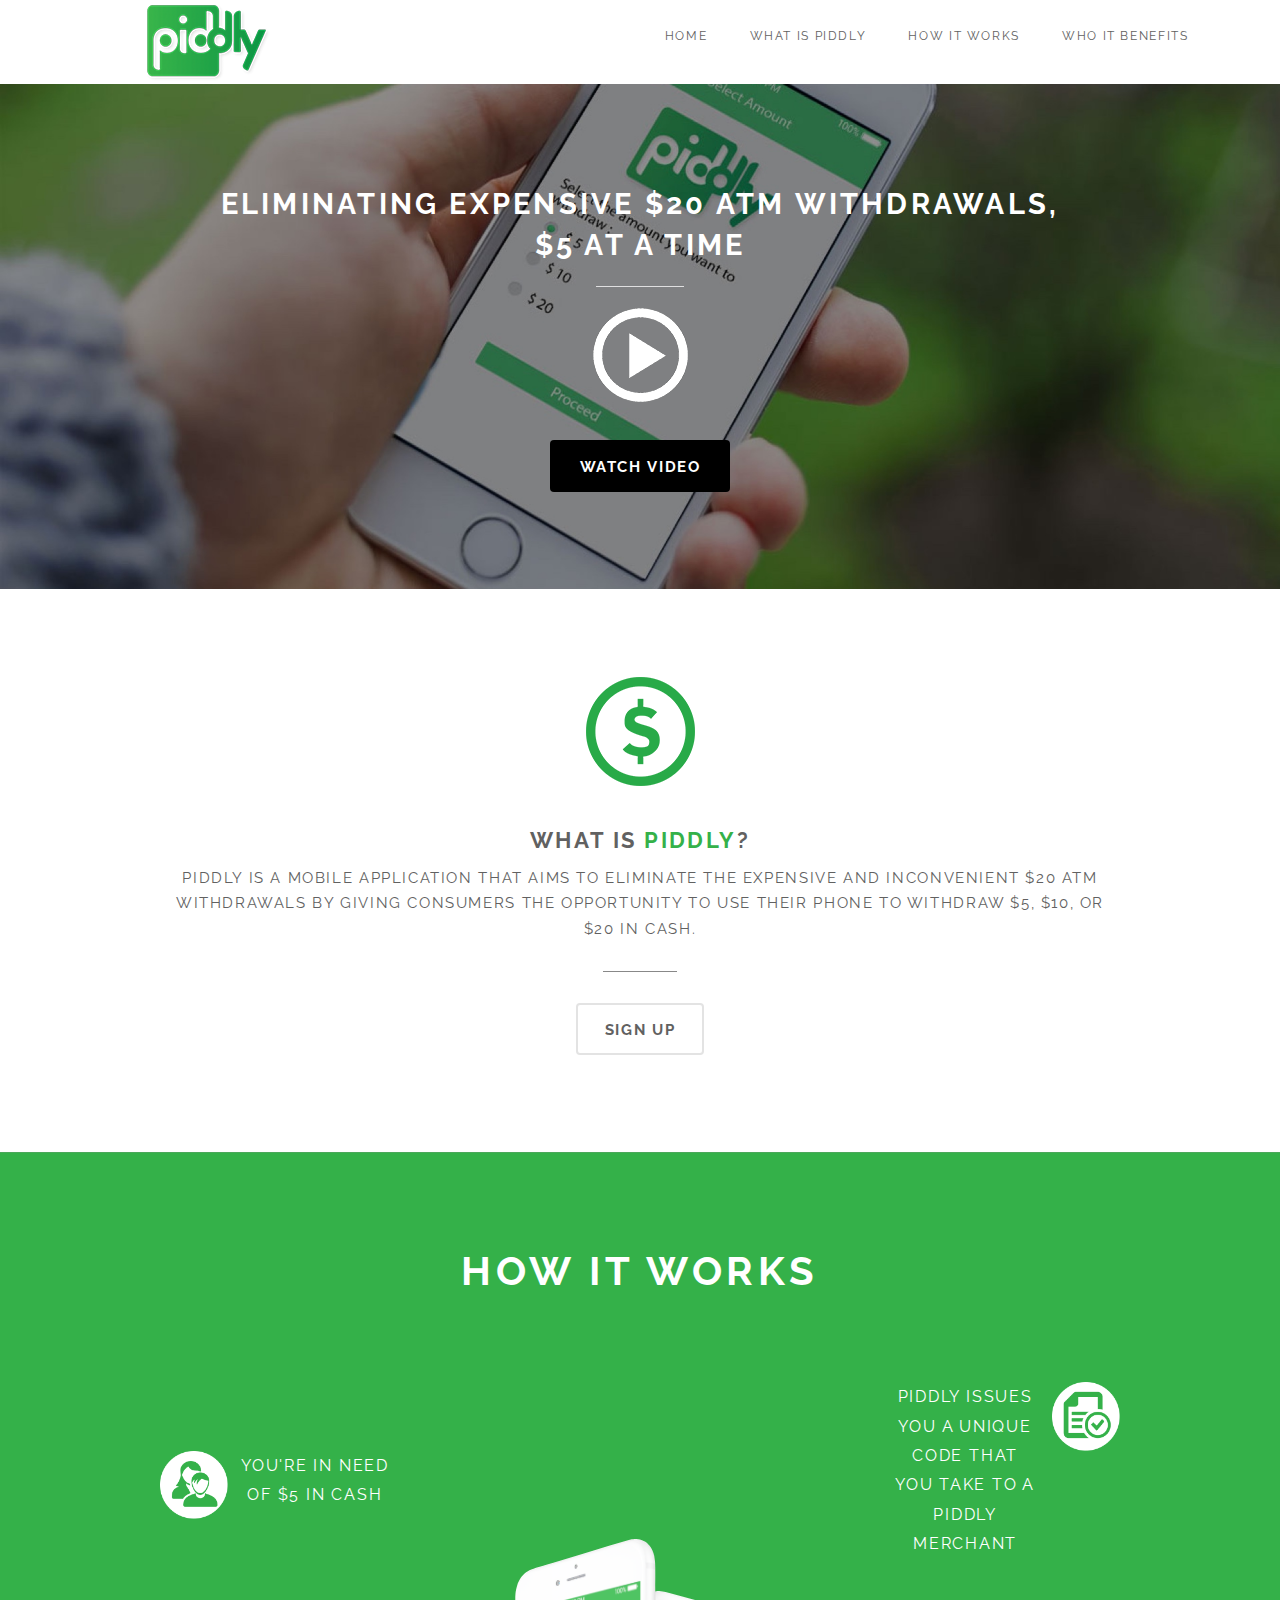
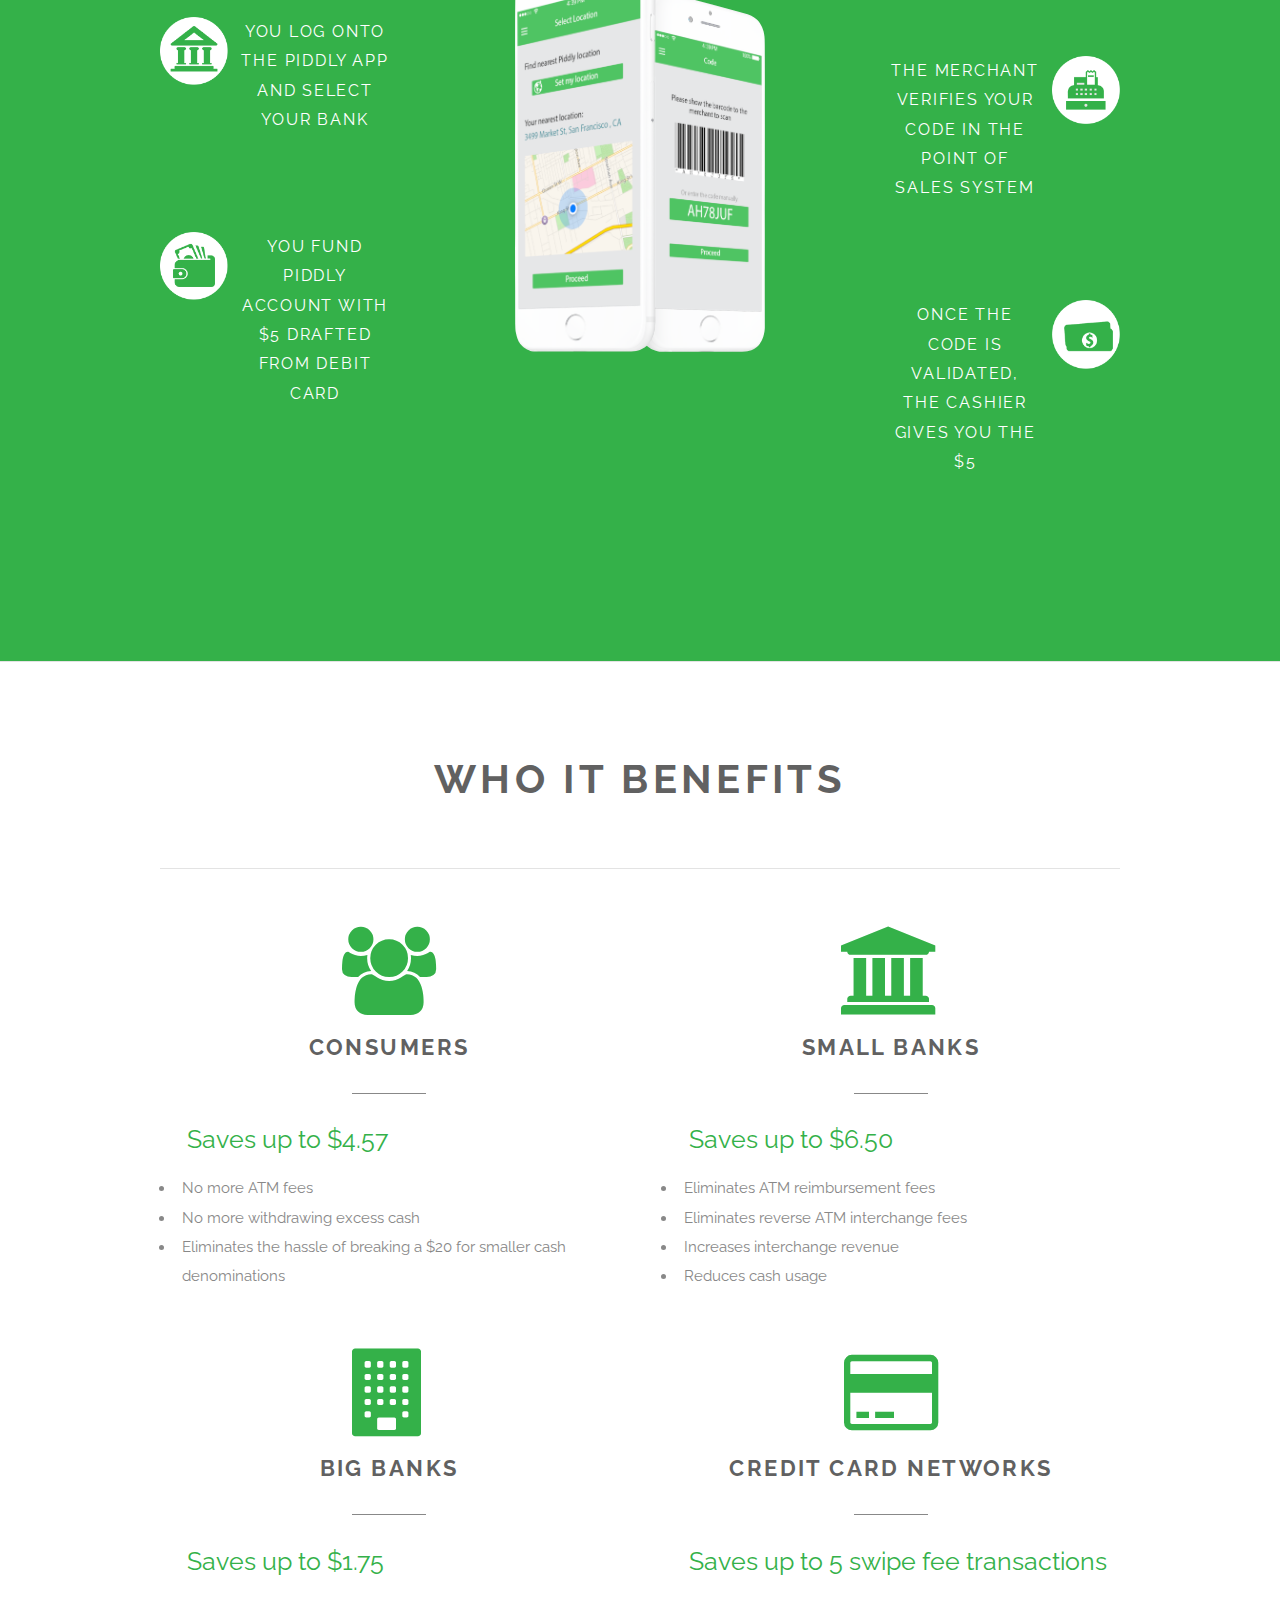
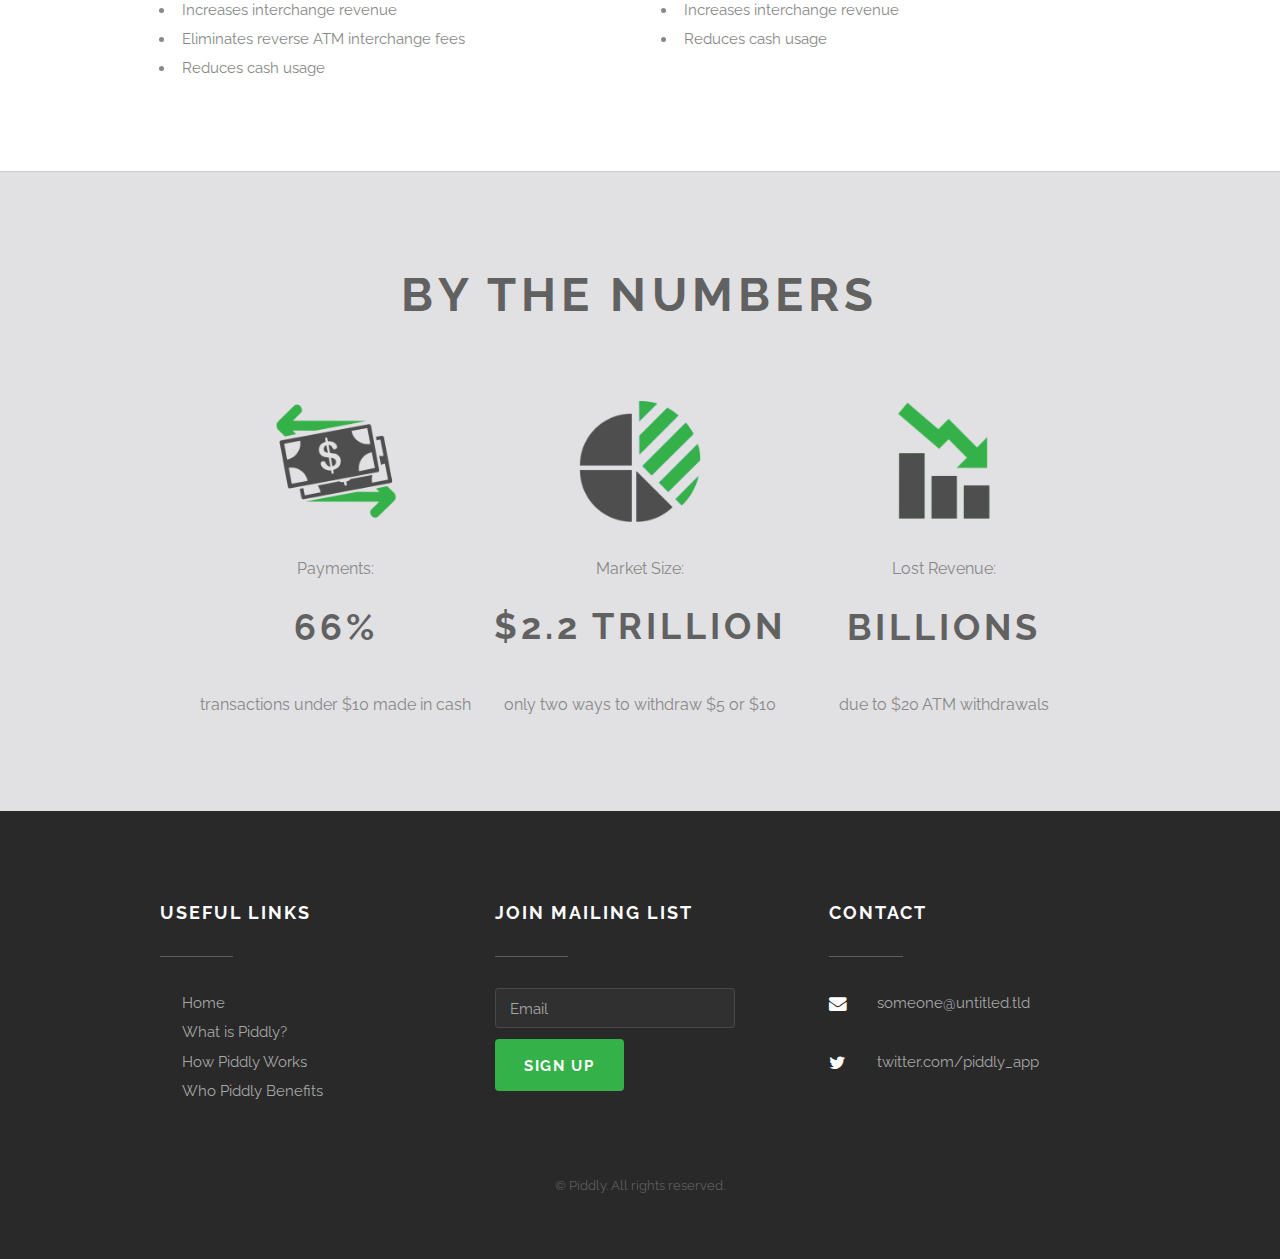
<file: index.html>
<!DOCTYPE html>


<html>
	<head>
		<title>Piddly | Home</title>
		<meta charset="utf-8" />
		<meta name="viewport" content="width=device-width, initial-scale=1" />
		<!--[if lte IE 8]><script src="assets/js/ie/html5shiv.js"></script><![endif]-->
		<link rel="stylesheet" href="assets/css/main.css" />
		<!--[if lte IE 8]><link rel="stylesheet" href="assets/css/ie8.css" /><![endif]-->
	</head>
	<body class="landing">

		<!-- Header -->
			<div id="header" class="alt">
				<!--  <h1 id="logo"><a href="index.html">Gravity</a></h1>
				<p>Lorem ipsum dolor sit amet</p>  -->
				<nav id="nav">
					<div class="image left">
						<img src="images/logo.png" class="navimage" alt="" />
					</div>
					<ul class="newnavbar">
						<li><a href="#">Home</a></li>
						<li>
							<a href="#four">What is Piddly</a>
						</li>
						<li><a href="#twotwo">How it Works</a></li>
						<li><a href="#one">Who it Benefits</a></li>
					</ul>
				</nav>
			</div>

		<!-- Banner -->
			<section id="banner">
				<h2>Eliminating Expensive $20 ATM Withdrawals, <br> $5 at a Time</h2>
				<div class="image dollarpic">
						<img src="images/video_icon.png" class="" alt="" />
					</div>
				<ul class="actions">
					<li><a href="#" style="background-color: #000;" class="button special">Watch Video</a></li>
				</ul>
			</section>

		<!-- dollar sign section -->
			<section id="four" class="wrapper style1 special">
				<div class="container">
					<div class="image dollarpic">
						<img src="images/dollar_icon.png" class="" alt="" />
					</div>
					<header class="major">
						<h2>What is <span style="color: #34B149;">Piddly</span>?</h2>
						<p>Piddly is a mobile application that aims to eliminate the expensive and inconvenient $20 ATM withdrawals by giving consumers the opportunity to use their phone to withdraw $5, $10, or $20 in cash.</p>
					</header>
					<ul class="actions">
						<!--  <li><a href="#" class="button special">Amet magna</a></li>  -->
						<li><a href="#footer" class="button alt">Sign Up</a></li>
					</ul>
				</div>
			</section>

		<!--  iphone section -->


				<section id="twotwo" class="wrapper style1">
					<div class="inner">
						<div class="container">
						<header class="special major narrow">

							<h2 class="howit">How it Works</h2>


						<div class="features">
							<ul class="left">

								<li>
									<div class="box alt">
										<div class="row 50% uniform rowfat">
											<div class="4u"><span class="image fit"><img src="images/asd.png" class="oldicons" alt="" /></span></div>
											<div class="8u$ topbump"><p class="whiteout">You're in need of $5 in cash</p></div>
										</div>
									</div>
								</li>

								<li>
									<div class="box alt">
										<div class="row 50% uniform rowfat">
											<div class="4u"><span class="image fit"><img src="images/bank.png" class="oldicons" alt="" /></span></div>
											<div class="8u$ topbump"><p class="whiteout">You log onto the Piddly app and select your bank</p></div>
										</div>
									</div>
								</li>

								<li>
									<div class="box alt">
										<div class="row 50% uniform rowfat">
											<div class="4u"><span class="image fit"><img src="images/wallet.png" class="oldicons" alt="" /></span></div>
											<div class="8u$ topbump"><p class="whiteout">You fund Piddly account with $5 drafted from debit card</p></div>
										</div>
									</div>
								</li>

							</ul>

							<div class="image dollarpic">
								<img src="images/two_phones.svg" class="iphonepic" alt="" />
							</div>
							<ul class="right">

								<li>
									<div class="box alt">
										<div class="row 50% uniform rowfat">
											<div class="8u topbump"><p class="whiteout">Piddly issues you a unique code that you take to a Piddly merchant</p></div>
											<div class="4u$"><span class="image fit"><img src="images/check.png" class="oldicons ricky" alt="" /></span></div>
										</div>
									</div>
								</li>

								<li>
									<div class="box alt">
										<div class="row 50% uniform rowfat">
											<div class="8u topbump"><p class="whiteout">The merchant verifies your code in the point of sales system</p></div>
											<div class="4u$"><span class="image fit"><img src="images/register.png" class="oldicons ricky" alt="" /></span></div>
										</div>
									</div>
								</li>

								<li>
									<div class="box alt">
										<div class="row 50% uniform rowfat">
											<div class="8u topbump"><p class="whiteout">Once the code is validated, the cashier gives you the $5</p></div>
											<div class="4u$"><span class="image fit"><img src="images/dollars.png" class="oldicons ricky" alt="" /></span></div>
										</div>
									</div>
								</li>

							</ul>
						</div>
					</div>
					</div>
				</section>


		<!-- One -->
			<section id="one" class="wrapper style1">
				<div class="container">
					<header class="thisheader">
						<h2>Who it Benefits</h2>
					</header>
					<section class="feature">
						<div class="row 200%">
							<div class="6u 12u$(medium) important(medium) lilbump" style="text-align: center;">
								<li class="benefits icon alt fa-users" style="color: #34B149;"></li>
								<header class="major" style="padding-top: 3em;">
									<h2>Consumers</h2>
								</header>
								<ul style="text-align: left;">
									<p class="savestext">Saves up to $4.57</p>
									<li>No more ATM fees</li>
									<li>No more withdrawing excess cash</li>
									<li>Eliminates the hassle of breaking a $20 for smaller cash denominations</li>
								</ul>

							</div>
							<div class="6u$ 12u$(medium) lilbump" style="text-align: center;">
								<li class="benefits icon alt fa-university" style="color: #34B149;"></li>
								<header class="major" style="padding-top: 3em;">
									<h2>Small Banks</h2>
								</header>
								<ul style="text-align: left;">
									<p class="savestext">Saves up to $6.50</p>
									<li>Eliminates ATM reimbursement fees</li>
									<li>Eliminates reverse ATM interchange fees</li>
									<li>Increases interchange revenue </li>
									<li>Reduces cash usage </li>
								</ul>
							</div>


							<div class="6u 12u$(medium)" style="text-align: center; margin-top: 4em;">
								<li class="benefits icon alt fa-building" style="color: #34B149;"></li>
								<header class="major" style="padding-top: 3em;">
									<h2>Big Banks</h2>
								</header>
								<ul style="text-align: left;">
									<p class="savestext">Saves up to $1.75</p>
									<li>Increases interchange revenue</li>
									<li>Eliminates reverse ATM interchange fees</li>
									<li>Reduces cash usage</li>
								</ul>

							</div>
							<div class="6u$ 12u$(medium)" style="text-align: center; margin-top: 4em;">
								<li class="benefits icon alt fa-credit-card" style="color: #34B149;"></li>
								<header class="major" style="padding-top: 3em;">
									<h2>Credit Card Networks</h2>
								</header>
								<ul style="text-align: left;">
									<p class="savestext">Saves up to 5 swipe fee transactions</p>
									<li>Increases interchange revenue</li>
									<li>Reduces cash usage</li>
								</ul>
							</div>

						</div>
					</section>

				</div>
			</section>

  <!-- numbers -->

			<section id="one" class="wrapper style1" style="background-color: #E1E0E2;">
				<div class="container">
					<section class="feature">
						<h2 class="bythenumbersheading">By the Numbers</h2>





								<div class="features bythenumberssection">

									<div class="content bigbump">
										<span class="image fit mygreenicons">
											<img src="images/transactions.png" class="bythenumbersicons" alt="" />
										</span>
										<p class="littlesmaller">Payments:</p>
										<h2 class="littlebigger">66%</h2>
										<p>transactions under $10 made in cash</p>

									</div>


									<div class="content bigbump">
										<span class="image fit mygreenicons">
											<img src="images/marketsize.png" class="bythenumbersicons" alt="" />
										</span>
										<p class="littlesmaller">Market Size:</p>
										<h2 class="littlebigger">$2.2 Trillion</h2>
										<p>only two ways to withdraw $5 or $10</p>
									</div>


									<div class="content babybump">
										<span class="image fit mygreenicons">
											<img src="images/lostrevenue.png" class="bythenumbersicons" alt="" />
										</span>
										<p class="littlesmaller">Lost Revenue:</p>
										<h2 class="littlebigger">Billions</h2>
										<p>due to $20 ATM withdrawals</p>
									</div>


								</div>




					</section>

				</div>
			</section>



		<!-- Footer -->
			<div id="footer">
				<div class="container">
					<div class="row 200% uniform">
						<section class="4u 12u$(medium) 12u$(small)">
							<header class="major">
								<h3>Useful Links</h3>
							</header>
							<ul style="list-style: none;">
								<li><a href="#">Home</a></li>
								<li><a href="#four">What is Piddly?</a></li>
								<li><a href="#twotwo">How Piddly Works</a></li>
								<li><a href="#one">Who Piddly Benefits</a></li>
							</ul>

						</section>
						<section class="4u 6u(medium) 12u$(small)">
							<header class="major">
								<h3>Join Mailing List</h3>
							</header>
							<form action="signup.php" method="POST">
                <div class="row uniform 50%">
                  <div class="10u$ 12u$(xsmall)">
                    <input type="email" name="email" id="email" value="" placeholder="Email" />
                  </div>
                  <div class="8u$">
                    <ul class="actions">
                      <li><input type="submit" name="submit" value="Sign Up" class="special" /></li>
                      <!-- <li><input type="reset" value="Reset" /></li>  -->
                    </ul>
                  </div>
                </div>
              </form>
						</section>
						<section class="4u$ 6u$(medium) 12u$(small)">
							<header class="major">
								<h3>Contact</h3>
							</header>
							<ul class="labeled-icons">
								<li>
									<h4 class="icon fa-envelope"><span class="label">Email</span></h4>
									<a href="#">someone@untitled.tld</a>
								</li>

								<li>
									<h4 class="icon fa-twitter"><span class="label">Twitter</span></h4>
									<a href="https://twitter.com/Piddly_App" target="_blank">twitter.com/piddly_app</a>
								</li>

							</ul>
						</section>
					</div>
				</div>
				<div class="copyright">
					&copy; Piddly. All rights reserved.
				</div>
			</div>

		<!-- Scripts -->
			<script src="assets/js/jquery.min.js"></script>
			<script src="assets/js/skel.min.js"></script>
			<script src="assets/js/jquery.dropotron.min.js"></script>
			<script src="assets/js/jquery.onvisible.min.js"></script>
			<script src="assets/js/jquery.poptrox.min.js"></script>
			<script src="assets/js/util.js"></script>
			<!--[if lte IE 8]><script src="assets/js/ie/respond.min.js"></script><![endif]-->
			<script src="assets/js/main.js"></script>

	</body>
</html>
</file>
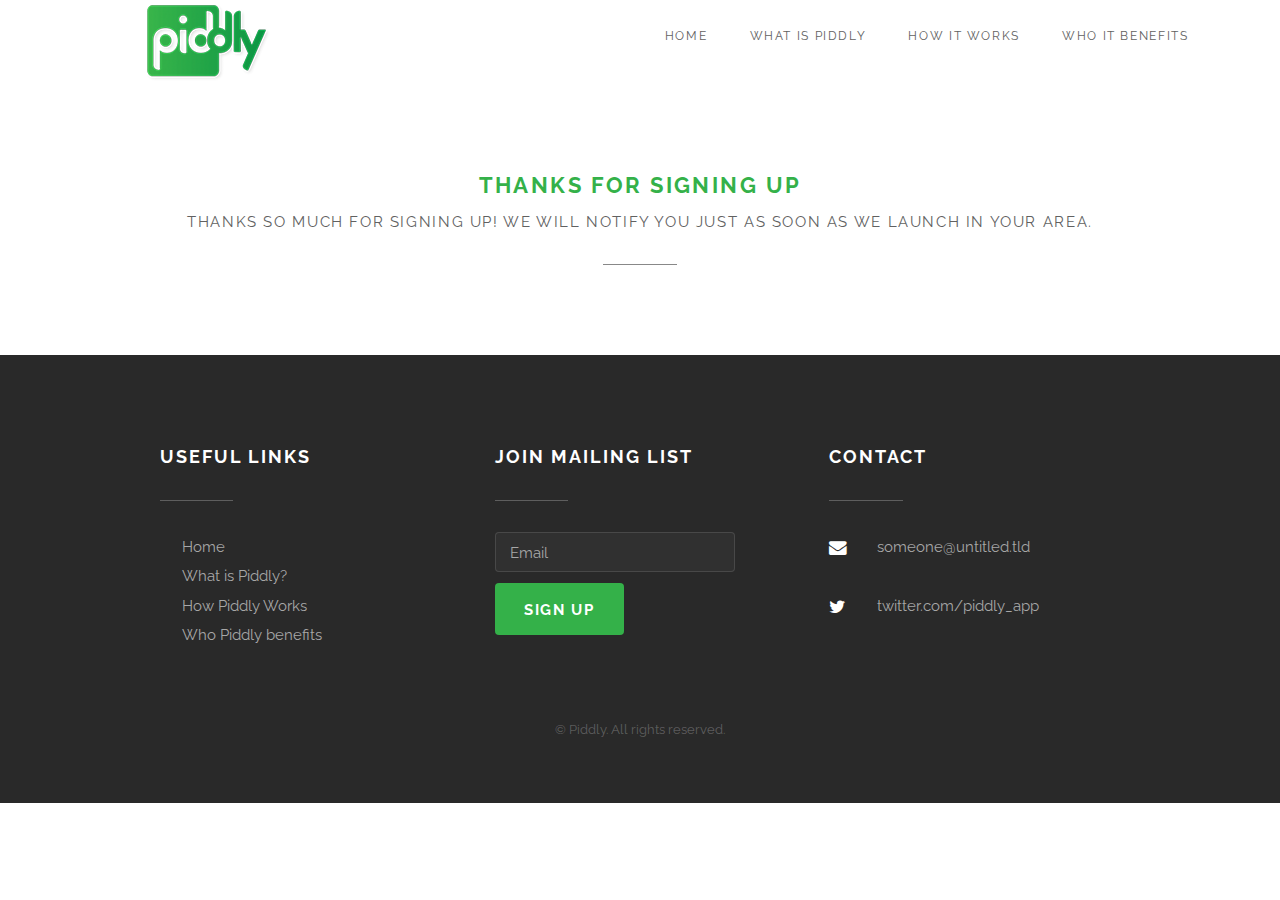
<file: thanks.html>
<!DOCTYPE html>


<html>
  <head>
    <title>Piddly | Home</title>
    <meta charset="utf-8" />
    <meta name="viewport" content="width=device-width, initial-scale=1" />
    <!--[if lte IE 8]><script src="assets/js/ie/html5shiv.js"></script><![endif]-->
    <link rel="stylesheet" href="assets/css/main.css" />
    <!--[if lte IE 8]><link rel="stylesheet" href="assets/css/ie8.css" /><![endif]-->
  </head>
  <body class="landing">

    <!-- Header -->
      <div id="header" class="alt">
        <!--  <h1 id="logo"><a href="index.html">Gravity</a></h1>
        <p>Lorem ipsum dolor sit amet</p>  -->
        <nav id="nav">
          <div class="image left">
            <img src="images/logo.png" class="navimage" alt="" />
          </div>
          <ul class="newnavbar">
            <li><a href="home.html">Home</a></li>
            <li>
              <a href="home.html#four">What is Piddly</a>
            </li>
            <li><a href="home.html#twotwo">How it Works</a></li>
            <li><a href="home.html#one">Who it Benefits</a></li>
          </ul>
        </nav>
      </div>

    <!-- dollar sign section -->
      <section id="four" class="wrapper style1 special">
        <div class="container">

          <header class="major">
            <h2><span style="color: #34B149;">Thanks for Signing Up</span></h2>
            <p>Thanks so much for signing up!  We will notify you just as soon as we launch in your area.</p>
          </header>
        </div>
      </section>



    <!-- Footer -->
      <div id="footer">
        <div class="container">
          <div class="row 200% uniform">
            <section class="4u 12u$(medium) 12u$(small)">
              <header class="major">
                <h3>Useful Links</h3>
              </header>
              <ul style="list-style: none;">
                <li><a href="home.html">Home</a></li>
                <li><a href="home.html#four">What is Piddly?</a></li>
                <li><a href="home.html#twotwo">How Piddly Works</a></li>
                <li><a href="home.html#one">Who Piddly benefits</a></li>
              </ul>

            </section>
            <section class="4u 6u(medium) 12u$(small)">
              <header class="major">
                <h3>Join Mailing List</h3>
              </header>
              <form action="mail.php" method="POST">
                <div class="row uniform 50%">
                  <div class="10u$ 12u$(xsmall)">
                    <input type="email" name="email" id="email" value="" placeholder="Email" />
                  </div>
                  <div class="8u$">
                    <ul class="actions">
                      <li><input type="submit" name="submit" value="Sign Up" class="special" /></li>
                      <!-- <li><input type="reset" value="Reset" /></li>  -->
                    </ul>
                  </div>
                </div>
              </form>
            </section>
            <section class="4u$ 6u$(medium) 12u$(small)">
              <header class="major">
                <h3>Contact</h3>
              </header>
              <ul class="labeled-icons">
                <li>
                  <h4 class="icon fa-envelope"><span class="label">Email</span></h4>
                  <a href="#">someone@untitled.tld</a>
                </li>

                <li>
                  <h4 class="icon fa-twitter"><span class="label">Twitter</span></h4>
                  <a href="https://twitter.com/Piddly_App" target="_blank">twitter.com/piddly_app</a>
                </li>

              </ul>
            </section>
          </div>
        </div>
        <div class="copyright">
          &copy; Piddly. All rights reserved.
        </div>
      </div>

    <!-- Scripts -->
      <script src="assets/js/jquery.min.js"></script>
      <script src="assets/js/skel.min.js"></script>
      <script src="assets/js/jquery.dropotron.min.js"></script>
      <script src="assets/js/jquery.onvisible.min.js"></script>
      <script src="assets/js/jquery.poptrox.min.js"></script>
      <script src="assets/js/util.js"></script>
      <!--[if lte IE 8]><script src="assets/js/ie/respond.min.js"></script><![endif]-->
      <script src="assets/js/main.js"></script>

  </body>
</html>
</file>
<file: assets/css/ie8.css>
/*
	Gravity by Pixelarity
	pixelarity.com | hello@pixelarity.com
	License: pixelarity.com/license
*/

/* Basic */

	hr {
		border-bottom: solid 1px #ddd;
	}

	blockquote {
		border-left: solid 4px #ddd;
	}

	code {
		border: solid 1px #ddd;
		position: relative;
		-ms-behavior: url("assets/js/ie/PIE.htc");
	}

/* Form */

	input[type="text"],
	input[type="password"],
	input[type="email"],
	select,
	textarea {
		border: solid 1px #ddd;
		position: relative;
		-ms-behavior: url("assets/js/ie/PIE.htc");
	}

	input[type="text"],
	input[type="password"],
	input[type="email"] {
		line-height: 2.75em;
	}

	input[type="checkbox"],
	input[type="radio"] {
		font-size: 3em;
	}

		input[type="checkbox"] + label:before,
		input[type="radio"] + label:before {
			display: none;
		}

/* Box */

	.box {
		border: solid 1px #ddd;
		position: relative;
		-ms-behavior: url("assets/js/ie/PIE.htc");
	}

/* Image */

	.image {
		position: relative;
		-ms-behavior: url("assets/js/ie/PIE.htc");
	}

		.image img {
			position: relative;
			-ms-behavior: url("assets/js/ie/PIE.htc");
		}

/* List */

	ul.alt li {
		border-top: solid 1px #ddd;
	}

		ul.alt li:first-child {
			border-top: 0;
		}

/* Table */

	table tbody tr {
		border: solid 1px #ddd;
	}

	table thead {
		border-bottom: solid 2px #ddd;
	}

	table tfoot {
		border-top: solid 2px #ddd;
	}

	table.alt tbody tr td {
		border: solid 1px #ddd;
	}

/* Button */

	input[type="submit"],
	input[type="reset"],
	input[type="button"],
	.button {
		position: relative;
		-ms-behavior: url("assets/js/ie/PIE.htc");
	}

		input[type="submit"].alt,
		input[type="reset"].alt,
		input[type="button"].alt,
		.button.alt {
			border: solid 2px #ddd;
		}

/* Feature */

	.feature {
		border-top: solid 1px #ddd;
	}

/* Wrapper */

	.wrapper.style1 + .wrapper.style1 {
		border-top: 1px solid #ddd;
	}

/* Header */

	#header {
		border-bottom: solid 1px #ddd;
	}

	.dropotron {
		border: solid 1px #ddd;
		box-shadow: none !important;
		margin-top: 0 !important;
		-ms-behavior: url("assets/js/ie/PIE.htc");
	}

		.dropotron.level-0:before {
			display: none;
		}

/* Banner */

	#banner {
		background-image: url("../../images/banner.jpg");
		background-size: cover;
		position: relative;
		-ms-behavior: url("assets/js/ie/backgroundsize.min.htc");
	}

		#banner:before {
			content: '';
			display: block;
			position: absolute;
			left: 0;
			top: 0;
			width: 100%;
			height: 100%;
			background: url("images/overlay.png");
		}

		#banner > * {
			position: relative;
			z-index: 1;
		}

/* Footer */

	#footer .button.alt {
		border-color: #777;
	}

	#footer .copyright li {
		border-left: solid 1px #ddd;
	}
</file>
<file: assets/css/main.css>
@import url("font-awesome.min.css");
@import url("https://fonts.googleapis.com/css?family=Raleway:400,700");



/* Reset */

	html, body, div, span, applet, object, iframe, h1, h2, h3, h4, h5, h6, p, blockquote, pre, a, abbr, acronym, address, big, cite, code, del, dfn, em, img, ins, kbd, q, s, samp, small, strike, strong, sub, sup, tt, var, b, u, i, center, dl, dt, dd, ol, ul, li, fieldset, form, label, legend, table, caption, tbody, tfoot, thead, tr, th, td, article, aside, canvas, details, embed, figure, figcaption, footer, header, hgroup, menu, nav, output, ruby, section, summary, time, mark, audio, video {
		margin: 0;
		padding: 0;
		border: 0;
		font-size: 100%;
		font: inherit;
		vertical-align: baseline;
	}

	article, aside, details, figcaption, figure, footer, header, hgroup, menu, nav, section {
		display: block;
	}

	body {
		line-height: 1;
	}

	ol, ul {
		list-style: none;
	}

	blockquote, q {
		quotes: none;
	}

	blockquote:before, blockquote:after, q:before, q:after {
		content: '';
		content: none;
	}

	table {
		border-collapse: collapse;
		border-spacing: 0;
	}

	body {
		-webkit-text-size-adjust: none;
	}

/* Box Model */

	*, *:before, *:after {
		-moz-box-sizing: border-box;
		-webkit-box-sizing: border-box;
		box-sizing: border-box;
	}

/* Containers */

	.container {
		margin-left: auto;
		margin-right: auto;
	}

	.container.\31 25\25 {
		width: 100%;
		max-width: 1750px;
		min-width: 1400px;
	}

	.container.\37 5\25 {
		width: 1050px;
	}

	.container.\35 0\25 {
		width: 700px;
	}

	.container.\32 5\25 {
		width: 350px;
	}

	.container {
		width: 1400px;
	}

	@media screen and (max-width: 1680px) {

		.container.\31 25\25 {
			width: 100%;
			max-width: 1500px;
			min-width: 1200px;
		}

		.container.\37 5\25 {
			width: 900px;
		}

		.container.\35 0\25 {
			width: 600px;
		}

		.container.\32 5\25 {
			width: 300px;
		}

		.container {
			width: 1200px;
		}

	}

	@media screen and (max-width: 1280px) {

		.container.\31 25\25 {
			width: 100%;
			max-width: 1200px;
			min-width: 960px;
		}

		.container.\37 5\25 {
			width: 720px;
		}

		.container.\35 0\25 {
			width: 480px;
		}

		.container.\32 5\25 {
			width: 240px;
		}

		.container {
			width: 960px;
		}

	}

	@media screen and (max-width: 980px) {

		.container.\31 25\25 {
			width: 100%;
			max-width: 112.5%;
			min-width: 90%;
		}

		.container.\37 5\25 {
			width: 67.5%;
		}

		.container.\35 0\25 {
			width: 45%;
		}

		.container.\32 5\25 {
			width: 22.5%;
		}

		.container {
			width: 90% !important;
		}

	}

	@media screen and (max-width: 736px) {

		.container.\31 25\25 {
			width: 100%;
			max-width: 112.5%;
			min-width: 90%;
		}

		.container.\37 5\25 {
			width: 67.5%;
		}

		.container.\35 0\25 {
			width: 45%;
		}

		.container.\32 5\25 {
			width: 22.5%;
		}

		.container {
			width: 90%;
		}

	}

	@media screen and (max-width: 480px) {

		.container.\31 25\25 {
			width: 100%;
			max-width: 112.5%;
			min-width: 90%;
		}

		.container.\37 5\25 {
			width: 67.5%;
		}

		.container.\35 0\25 {
			width: 45%;
		}

		.container.\32 5\25 {
			width: 22.5%;
		}

		.container {
			width: 90%;
		}

	}

/* Grid */

	.row {
		border-bottom: solid 1px transparent;
		-moz-box-sizing: border-box;
		-webkit-box-sizing: border-box;
		box-sizing: border-box;
	}

	.row > * {
		float: left;
		-moz-box-sizing: border-box;
		-webkit-box-sizing: border-box;
		box-sizing: border-box;
	}

	.row:after, .row:before {
		content: '';
		display: block;
		clear: both;
		height: 0;
	}

	.row.uniform > * > :first-child {
		margin-top: 0;
	}

	.row.uniform > * > :last-child {
		margin-bottom: 0;
	}

	.row.\30 \25 > * {
		padding: 0 0 0 0em;
	}

	.row.\30 \25 {
		margin: 0 0 -1px 0em;
	}

	.row.uniform.\30 \25 > * {
		padding: 0em 0 0 0em;
	}

	.row.uniform.\30 \25 {
		margin: 0em 0 -1px 0em;
	}

	.row > * {
		padding: 0 0 0 2em;
	}

	.row {
		margin: 0 0 -1px -2em;
	}

	.row.uniform > * {
		padding: 2em 0 0 2em;
	}

	.row.uniform {
		margin: -2em 0 -1px -2em;
	}

	.row.\32 00\25 > * {
		padding: 0 0 0 4em;
	}

	.row.\32 00\25 {
		margin: 0 0 -1px -4em;
	}

	.row.uniform.\32 00\25 > * {
		padding: 4em 0 0 4em;
	}

	.row.uniform.\32 00\25 {
		margin: -4em 0 -1px -4em;
	}

	.row.\31 50\25 > * {
		padding: 0 0 0 3em;
	}

	.row.\31 50\25 {
		margin: 0 0 -1px -3em;
	}

	.row.uniform.\31 50\25 > * {
		padding: 3em 0 0 3em;
	}

	.row.uniform.\31 50\25 {
		margin: -3em 0 -1px -3em;
	}

	.row.\35 0\25 > * {
		padding: 0 0 0 1em;
	}

	.row.\35 0\25 {
		margin: 0 0 -1px -1em;
	}

	.row.uniform.\35 0\25 > * {
		padding: 1em 0 0 1em;
	}

	.row.uniform.\35 0\25 {
		margin: -1em 0 -1px -1em;
	}

	.row.\32 5\25 > * {
		padding: 0 0 0 0.5em;
	}

	.row.\32 5\25 {
		margin: 0 0 -1px -0.5em;
	}

	.row.uniform.\32 5\25 > * {
		padding: 0.5em 0 0 0.5em;
	}

	.row.uniform.\32 5\25 {
		margin: -0.5em 0 -1px -0.5em;
	}

	.\31 2u, .\31 2u\24 {
		width: 100%;
		clear: none;
		margin-left: 0;
	}

	.\31 1u, .\31 1u\24 {
		width: 91.6666666667%;
		clear: none;
		margin-left: 0;
	}

	.\31 0u, .\31 0u\24 {
		width: 83.3333333333%;
		clear: none;
		margin-left: 0;
	}

	.\39 u, .\39 u\24 {
		width: 75%;
		clear: none;
		margin-left: 0;
	}

	.\38 u, .\38 u\24 {
		width: 66.6666666667%;
		clear: none;
		margin-left: 0;
	}

	.\37 u, .\37 u\24 {
		width: 58.3333333333%;
		clear: none;
		margin-left: 0;
	}

	.\36 u, .\36 u\24 {
		width: 50%;
		clear: none;
		margin-left: 0;
	}

	.\35 u, .\35 u\24 {
		width: 41.6666666667%;
		clear: none;
		margin-left: 0;
	}

	.\34 u, .\34 u\24 {
		width: 33.3333333333%;
		clear: none;
		margin-left: 0;
	}

	.\33 u, .\33 u\24 {
		width: 25%;
		clear: none;
		margin-left: 0;
	}

	.\32 u, .\32 u\24 {
		width: 16.6666666667%;
		clear: none;
		margin-left: 0;
	}

	.\31 u, .\31 u\24 {
		width: 8.3333333333%;
		clear: none;
		margin-left: 0;
	}

	.\31 2u\24 + *,
	.\31 1u\24 + *,
	.\31 0u\24 + *,
	.\39 u\24 + *,
	.\38 u\24 + *,
	.\37 u\24 + *,
	.\36 u\24 + *,
	.\35 u\24 + *,
	.\34 u\24 + *,
	.\33 u\24 + *,
	.\32 u\24 + *,
	.\31 u\24 + * {
		clear: left;
	}

	.\-11u {
		margin-left: 91.66667%;
	}

	.\-10u {
		margin-left: 83.33333%;
	}

	.\-9u {
		margin-left: 75%;
	}

	.\-8u {
		margin-left: 66.66667%;
	}

	.\-7u {
		margin-left: 58.33333%;
	}

	.\-6u {
		margin-left: 50%;
	}

	.\-5u {
		margin-left: 41.66667%;
	}

	.\-4u {
		margin-left: 33.33333%;
	}

	.\-3u {
		margin-left: 25%;
	}

	.\-2u {
		margin-left: 16.66667%;
	}

	.\-1u {
		margin-left: 8.33333%;
	}

	@media screen and (max-width: 1680px) {

		.row > * {
			padding: 0 0 0 2em;
		}

		.row {
			margin: 0 0 -1px -2em;
		}

		.row.uniform > * {
			padding: 2em 0 0 2em;
		}

		.row.uniform {
			margin: -2em 0 -1px -2em;
		}

		.row.\32 00\25 > * {
			padding: 0 0 0 4em;
		}

		.row.\32 00\25 {
			margin: 0 0 -1px -4em;
		}

		.row.uniform.\32 00\25 > * {
			padding: 4em 0 0 4em;
		}

		.row.uniform.\32 00\25 {
			margin: -4em 0 -1px -4em;
		}

		.row.\31 50\25 > * {
			padding: 0 0 0 3em;
		}

		.row.\31 50\25 {
			margin: 0 0 -1px -3em;
		}

		.row.uniform.\31 50\25 > * {
			padding: 3em 0 0 3em;
		}

		.row.uniform.\31 50\25 {
			margin: -3em 0 -1px -3em;
		}

		.row.\35 0\25 > * {
			padding: 0 0 0 1em;
		}

		.row.\35 0\25 {
			margin: 0 0 -1px -1em;
		}

		.row.uniform.\35 0\25 > * {
			padding: 1em 0 0 1em;
		}

		.row.uniform.\35 0\25 {
			margin: -1em 0 -1px -1em;
		}

		.row.\32 5\25 > * {
			padding: 0 0 0 0.5em;
		}

		.row.\32 5\25 {
			margin: 0 0 -1px -0.5em;
		}

		.row.uniform.\32 5\25 > * {
			padding: 0.5em 0 0 0.5em;
		}

		.row.uniform.\32 5\25 {
			margin: -0.5em 0 -1px -0.5em;
		}

		.\31 2u\28xlarge\29, .\31 2u\24\28xlarge\29 {
			width: 100%;
			clear: none;
			margin-left: 0;
		}

		.\31 1u\28xlarge\29, .\31 1u\24\28xlarge\29 {
			width: 91.6666666667%;
			clear: none;
			margin-left: 0;
		}

		.\31 0u\28xlarge\29, .\31 0u\24\28xlarge\29 {
			width: 83.3333333333%;
			clear: none;
			margin-left: 0;
		}

		.\39 u\28xlarge\29, .\39 u\24\28xlarge\29 {
			width: 75%;
			clear: none;
			margin-left: 0;
		}

		.\38 u\28xlarge\29, .\38 u\24\28xlarge\29 {
			width: 66.6666666667%;
			clear: none;
			margin-left: 0;
		}

		.\37 u\28xlarge\29, .\37 u\24\28xlarge\29 {
			width: 58.3333333333%;
			clear: none;
			margin-left: 0;
		}

		.\36 u\28xlarge\29, .\36 u\24\28xlarge\29 {
			width: 50%;
			clear: none;
			margin-left: 0;
		}

		.\35 u\28xlarge\29, .\35 u\24\28xlarge\29 {
			width: 41.6666666667%;
			clear: none;
			margin-left: 0;
		}

		.\34 u\28xlarge\29, .\34 u\24\28xlarge\29 {
			width: 33.3333333333%;
			clear: none;
			margin-left: 0;
		}

		.\33 u\28xlarge\29, .\33 u\24\28xlarge\29 {
			width: 25%;
			clear: none;
			margin-left: 0;
		}

		.\32 u\28xlarge\29, .\32 u\24\28xlarge\29 {
			width: 16.6666666667%;
			clear: none;
			margin-left: 0;
		}

		.\31 u\28xlarge\29, .\31 u\24\28xlarge\29 {
			width: 8.3333333333%;
			clear: none;
			margin-left: 0;
		}

		.\31 2u\24\28xlarge\29 + *,
		.\31 1u\24\28xlarge\29 + *,
		.\31 0u\24\28xlarge\29 + *,
		.\39 u\24\28xlarge\29 + *,
		.\38 u\24\28xlarge\29 + *,
		.\37 u\24\28xlarge\29 + *,
		.\36 u\24\28xlarge\29 + *,
		.\35 u\24\28xlarge\29 + *,
		.\34 u\24\28xlarge\29 + *,
		.\33 u\24\28xlarge\29 + *,
		.\32 u\24\28xlarge\29 + *,
		.\31 u\24\28xlarge\29 + * {
			clear: left;
		}

		.\-11u\28xlarge\29 {
			margin-left: 91.66667%;
		}

		.\-10u\28xlarge\29 {
			margin-left: 83.33333%;
		}

		.\-9u\28xlarge\29 {
			margin-left: 75%;
		}

		.\-8u\28xlarge\29 {
			margin-left: 66.66667%;
		}

		.\-7u\28xlarge\29 {
			margin-left: 58.33333%;
		}

		.\-6u\28xlarge\29 {
			margin-left: 50%;
		}

		.\-5u\28xlarge\29 {
			margin-left: 41.66667%;
		}

		.\-4u\28xlarge\29 {
			margin-left: 33.33333%;
		}

		.\-3u\28xlarge\29 {
			margin-left: 25%;
		}

		.\-2u\28xlarge\29 {
			margin-left: 16.66667%;
		}

		.\-1u\28xlarge\29 {
			margin-left: 8.33333%;
		}

	}

	@media screen and (max-width: 1280px) {

		.row > * {
			padding: 0 0 0 1.5em;
		}

		.row {
			margin: 0 0 -1px -1.5em;
		}

		.row.uniform > * {
			padding: 1.5em 0 0 1.5em;
		}

		.row.uniform {
			margin: -1.5em 0 -1px -1.5em;
		}

		.row.\32 00\25 > * {
			padding: 0 0 0 3em;
		}

		.row.\32 00\25 {
			margin: 0 0 -1px -3em;
		}

		.row.uniform.\32 00\25 > * {
			padding: 3em 0 0 3em;
		}

		.row.uniform.\32 00\25 {
			margin: -3em 0 -1px -3em;
		}

		.row.\31 50\25 > * {
			padding: 0 0 0 2.25em;
		}

		.row.\31 50\25 {
			margin: 0 0 -1px -2.25em;
		}

		.row.uniform.\31 50\25 > * {
			padding: 2.25em 0 0 2.25em;
		}

		.row.uniform.\31 50\25 {
			margin: -2.25em 0 -1px -2.25em;
		}

		.row.\35 0\25 > * {
			padding: 0 0 0 0.75em;
		}

		.row.\35 0\25 {
			margin: 0 0 -1px -0.75em;
		}

		.row.uniform.\35 0\25 > * {
			padding: 0.75em 0 0 0.75em;
		}

		.row.uniform.\35 0\25 {
			margin: -0.75em 0 -1px -0.75em;
		}

		.row.\32 5\25 > * {
			padding: 0 0 0 0.375em;
		}

		.row.\32 5\25 {
			margin: 0 0 -1px -0.375em;
		}

		.row.uniform.\32 5\25 > * {
			padding: 0.375em 0 0 0.375em;
		}

		.row.uniform.\32 5\25 {
			margin: -0.375em 0 -1px -0.375em;
		}

		.\31 2u\28large\29, .\31 2u\24\28large\29 {
			width: 100%;
			clear: none;
			margin-left: 0;
		}

		.\31 1u\28large\29, .\31 1u\24\28large\29 {
			width: 91.6666666667%;
			clear: none;
			margin-left: 0;
		}

		.\31 0u\28large\29, .\31 0u\24\28large\29 {
			width: 83.3333333333%;
			clear: none;
			margin-left: 0;
		}

		.\39 u\28large\29, .\39 u\24\28large\29 {
			width: 75%;
			clear: none;
			margin-left: 0;
		}

		.\38 u\28large\29, .\38 u\24\28large\29 {
			width: 66.6666666667%;
			clear: none;
			margin-left: 0;
		}

		.\37 u\28large\29, .\37 u\24\28large\29 {
			width: 58.3333333333%;
			clear: none;
			margin-left: 0;
		}

		.\36 u\28large\29, .\36 u\24\28large\29 {
			width: 50%;
			clear: none;
			margin-left: 0;
		}

		.\35 u\28large\29, .\35 u\24\28large\29 {
			width: 41.6666666667%;
			clear: none;
			margin-left: 0;
		}

		.\34 u\28large\29, .\34 u\24\28large\29 {
			width: 33.3333333333%;
			clear: none;
			margin-left: 0;
		}

		.\33 u\28large\29, .\33 u\24\28large\29 {
			width: 25%;
			clear: none;
			margin-left: 0;
		}

		.\32 u\28large\29, .\32 u\24\28large\29 {
			width: 16.6666666667%;
			clear: none;
			margin-left: 0;
		}

		.\31 u\28large\29, .\31 u\24\28large\29 {
			width: 8.3333333333%;
			clear: none;
			margin-left: 0;
		}

		.\31 2u\24\28large\29 + *,
		.\31 1u\24\28large\29 + *,
		.\31 0u\24\28large\29 + *,
		.\39 u\24\28large\29 + *,
		.\38 u\24\28large\29 + *,
		.\37 u\24\28large\29 + *,
		.\36 u\24\28large\29 + *,
		.\35 u\24\28large\29 + *,
		.\34 u\24\28large\29 + *,
		.\33 u\24\28large\29 + *,
		.\32 u\24\28large\29 + *,
		.\31 u\24\28large\29 + * {
			clear: left;
		}

		.\-11u\28large\29 {
			margin-left: 91.66667%;
		}

		.\-10u\28large\29 {
			margin-left: 83.33333%;
		}

		.\-9u\28large\29 {
			margin-left: 75%;
		}

		.\-8u\28large\29 {
			margin-left: 66.66667%;
		}

		.\-7u\28large\29 {
			margin-left: 58.33333%;
		}

		.\-6u\28large\29 {
			margin-left: 50%;
		}

		.\-5u\28large\29 {
			margin-left: 41.66667%;
		}

		.\-4u\28large\29 {
			margin-left: 33.33333%;
		}

		.\-3u\28large\29 {
			margin-left: 25%;
		}

		.\-2u\28large\29 {
			margin-left: 16.66667%;
		}

		.\-1u\28large\29 {
			margin-left: 8.33333%;
		}

	}

	@media screen and (max-width: 980px) {

		.row > * {
			padding: 0 0 0 1.5em;
		}

		.row {
			margin: 0 0 -1px -1.5em;
		}

		.row.uniform > * {
			padding: 1.5em 0 0 1.5em;
		}

		.row.uniform {
			margin: -1.5em 0 -1px -1.5em;
		}

		.row.\32 00\25 > * {
			padding: 0 0 0 3em;
		}

		.row.\32 00\25 {
			margin: 0 0 -1px -3em;
		}

		.row.uniform.\32 00\25 > * {
			padding: 3em 0 0 3em;
		}

		.row.uniform.\32 00\25 {
			margin: -3em 0 -1px -3em;
		}

		.row.\31 50\25 > * {
			padding: 0 0 0 2.25em;
		}

		.row.\31 50\25 {
			margin: 0 0 -1px -2.25em;
		}

		.row.uniform.\31 50\25 > * {
			padding: 2.25em 0 0 2.25em;
		}

		.row.uniform.\31 50\25 {
			margin: -2.25em 0 -1px -2.25em;
		}

		.row.\35 0\25 > * {
			padding: 0 0 0 0.75em;
		}

		.row.\35 0\25 {
			margin: 0 0 -1px -0.75em;
		}

		.row.uniform.\35 0\25 > * {
			padding: 0.75em 0 0 0.75em;
		}

		.row.uniform.\35 0\25 {
			margin: -0.75em 0 -1px -0.75em;
		}

		.row.\32 5\25 > * {
			padding: 0 0 0 0.375em;
		}

		.row.\32 5\25 {
			margin: 0 0 -1px -0.375em;
		}

		.row.uniform.\32 5\25 > * {
			padding: 0.375em 0 0 0.375em;
		}

		.row.uniform.\32 5\25 {
			margin: -0.375em 0 -1px -0.375em;
		}

		.\31 2u\28medium\29, .\31 2u\24\28medium\29 {
			width: 100%;
			clear: none;
			margin-left: 0;
		}

		.\31 1u\28medium\29, .\31 1u\24\28medium\29 {
			width: 91.6666666667%;
			clear: none;
			margin-left: 0;
		}

		.\31 0u\28medium\29, .\31 0u\24\28medium\29 {
			width: 83.3333333333%;
			clear: none;
			margin-left: 0;
		}

		.\39 u\28medium\29, .\39 u\24\28medium\29 {
			width: 75%;
			clear: none;
			margin-left: 0;
		}

		.\38 u\28medium\29, .\38 u\24\28medium\29 {
			width: 66.6666666667%;
			clear: none;
			margin-left: 0;
		}

		.\37 u\28medium\29, .\37 u\24\28medium\29 {
			width: 58.3333333333%;
			clear: none;
			margin-left: 0;
		}

		.\36 u\28medium\29, .\36 u\24\28medium\29 {
			width: 50%;
			clear: none;
			margin-left: 0;
		}

		.\35 u\28medium\29, .\35 u\24\28medium\29 {
			width: 41.6666666667%;
			clear: none;
			margin-left: 0;
		}

		.\34 u\28medium\29, .\34 u\24\28medium\29 {
			width: 33.3333333333%;
			clear: none;
			margin-left: 0;
		}

		.\33 u\28medium\29, .\33 u\24\28medium\29 {
			width: 25%;
			clear: none;
			margin-left: 0;
		}

		.\32 u\28medium\29, .\32 u\24\28medium\29 {
			width: 16.6666666667%;
			clear: none;
			margin-left: 0;
		}

		.\31 u\28medium\29, .\31 u\24\28medium\29 {
			width: 8.3333333333%;
			clear: none;
			margin-left: 0;
		}

		.\31 2u\24\28medium\29 + *,
		.\31 1u\24\28medium\29 + *,
		.\31 0u\24\28medium\29 + *,
		.\39 u\24\28medium\29 + *,
		.\38 u\24\28medium\29 + *,
		.\37 u\24\28medium\29 + *,
		.\36 u\24\28medium\29 + *,
		.\35 u\24\28medium\29 + *,
		.\34 u\24\28medium\29 + *,
		.\33 u\24\28medium\29 + *,
		.\32 u\24\28medium\29 + *,
		.\31 u\24\28medium\29 + * {
			clear: left;
		}

		.\-11u\28medium\29 {
			margin-left: 91.66667%;
		}

		.\-10u\28medium\29 {
			margin-left: 83.33333%;
		}

		.\-9u\28medium\29 {
			margin-left: 75%;
		}

		.\-8u\28medium\29 {
			margin-left: 66.66667%;
		}

		.\-7u\28medium\29 {
			margin-left: 58.33333%;
		}

		.\-6u\28medium\29 {
			margin-left: 50%;
		}

		.\-5u\28medium\29 {
			margin-left: 41.66667%;
		}

		.\-4u\28medium\29 {
			margin-left: 33.33333%;
		}

		.\-3u\28medium\29 {
			margin-left: 25%;
		}

		.\-2u\28medium\29 {
			margin-left: 16.66667%;
		}

		.\-1u\28medium\29 {
			margin-left: 8.33333%;
		}

	}

	@media screen and (max-width: 736px) {

		.row > * {
			padding: 0 0 0 1.25em;
		}

		.row {
			margin: 0 0 -1px -1.25em;
		}

		.row.uniform > * {
			padding: 1.25em 0 0 1.25em;
		}

		.row.uniform {
			margin: -1.25em 0 -1px -1.25em;
		}

		.row.\32 00\25 > * {
			padding: 0 0 0 2.5em;
		}

		.row.\32 00\25 {
			margin: 0 0 -1px -2.5em;
		}

		.row.uniform.\32 00\25 > * {
			padding: 2.5em 0 0 2.5em;
		}

		.row.uniform.\32 00\25 {
			margin: -2.5em 0 -1px -2.5em;
		}

		.row.\31 50\25 > * {
			padding: 0 0 0 1.875em;
		}

		.row.\31 50\25 {
			margin: 0 0 -1px -1.875em;
		}

		.row.uniform.\31 50\25 > * {
			padding: 1.875em 0 0 1.875em;
		}

		.row.uniform.\31 50\25 {
			margin: -1.875em 0 -1px -1.875em;
		}

		.row.\35 0\25 > * {
			padding: 0 0 0 0.625em;
		}

		.row.\35 0\25 {
			margin: 0 0 -1px -0.625em;
		}

		.row.uniform.\35 0\25 > * {
			padding: 0.625em 0 0 0.625em;
		}

		.row.uniform.\35 0\25 {
			margin: -0.625em 0 -1px -0.625em;
		}

		.row.\32 5\25 > * {
			padding: 0 0 0 0.3125em;
		}

		.row.\32 5\25 {
			margin: 0 0 -1px -0.3125em;
		}

		.row.uniform.\32 5\25 > * {
			padding: 0.3125em 0 0 0.3125em;
		}

		.row.uniform.\32 5\25 {
			margin: -0.3125em 0 -1px -0.3125em;
		}

		.\31 2u\28small\29, .\31 2u\24\28small\29 {
			width: 100%;
			clear: none;
			margin-left: 0;
		}

		.\31 1u\28small\29, .\31 1u\24\28small\29 {
			width: 91.6666666667%;
			clear: none;
			margin-left: 0;
		}

		.\31 0u\28small\29, .\31 0u\24\28small\29 {
			width: 83.3333333333%;
			clear: none;
			margin-left: 0;
		}

		.\39 u\28small\29, .\39 u\24\28small\29 {
			width: 75%;
			clear: none;
			margin-left: 0;
		}

		.\38 u\28small\29, .\38 u\24\28small\29 {
			width: 66.6666666667%;
			clear: none;
			margin-left: 0;
		}

		.\37 u\28small\29, .\37 u\24\28small\29 {
			width: 58.3333333333%;
			clear: none;
			margin-left: 0;
		}

		.\36 u\28small\29, .\36 u\24\28small\29 {
			width: 50%;
			clear: none;
			margin-left: 0;
		}

		.\35 u\28small\29, .\35 u\24\28small\29 {
			width: 41.6666666667%;
			clear: none;
			margin-left: 0;
		}

		.\34 u\28small\29, .\34 u\24\28small\29 {
			width: 33.3333333333%;
			clear: none;
			margin-left: 0;
		}

		.\33 u\28small\29, .\33 u\24\28small\29 {
			width: 25%;
			clear: none;
			margin-left: 0;
		}

		.\32 u\28small\29, .\32 u\24\28small\29 {
			width: 16.6666666667%;
			clear: none;
			margin-left: 0;
		}

		.\31 u\28small\29, .\31 u\24\28small\29 {
			width: 8.3333333333%;
			clear: none;
			margin-left: 0;
		}

		.\31 2u\24\28small\29 + *,
		.\31 1u\24\28small\29 + *,
		.\31 0u\24\28small\29 + *,
		.\39 u\24\28small\29 + *,
		.\38 u\24\28small\29 + *,
		.\37 u\24\28small\29 + *,
		.\36 u\24\28small\29 + *,
		.\35 u\24\28small\29 + *,
		.\34 u\24\28small\29 + *,
		.\33 u\24\28small\29 + *,
		.\32 u\24\28small\29 + *,
		.\31 u\24\28small\29 + * {
			clear: left;
		}

		.\-11u\28small\29 {
			margin-left: 91.66667%;
		}

		.\-10u\28small\29 {
			margin-left: 83.33333%;
		}

		.\-9u\28small\29 {
			margin-left: 75%;
		}

		.\-8u\28small\29 {
			margin-left: 66.66667%;
		}

		.\-7u\28small\29 {
			margin-left: 58.33333%;
		}

		.\-6u\28small\29 {
			margin-left: 50%;
		}

		.\-5u\28small\29 {
			margin-left: 41.66667%;
		}

		.\-4u\28small\29 {
			margin-left: 33.33333%;
		}

		.\-3u\28small\29 {
			margin-left: 25%;
		}

		.\-2u\28small\29 {
			margin-left: 16.66667%;
		}

		.\-1u\28small\29 {
			margin-left: 8.33333%;
		}

	}

	@media screen and (max-width: 480px) {

		.row > * {
			padding: 0 0 0 1.25em;
		}

		.row {
			margin: 0 0 -1px -1.25em;
		}

		.row.uniform > * {
			padding: 1.25em 0 0 1.25em;
		}

		.row.uniform {
			margin: -1.25em 0 -1px -1.25em;
		}

		.row.\32 00\25 > * {
			padding: 0 0 0 2.5em;
		}

		.row.\32 00\25 {
			margin: 0 0 -1px -2.5em;
		}

		.row.uniform.\32 00\25 > * {
			padding: 2.5em 0 0 2.5em;
		}

		.row.uniform.\32 00\25 {
			margin: -2.5em 0 -1px -2.5em;
		}

		.row.\31 50\25 > * {
			padding: 0 0 0 1.875em;
		}

		.row.\31 50\25 {
			margin: 0 0 -1px -1.875em;
		}

		.row.uniform.\31 50\25 > * {
			padding: 1.875em 0 0 1.875em;
		}

		.row.uniform.\31 50\25 {
			margin: -1.875em 0 -1px -1.875em;
		}

		.row.\35 0\25 > * {
			padding: 0 0 0 0.625em;
		}

		.row.\35 0\25 {
			margin: 0 0 -1px -0.625em;
		}

		.row.uniform.\35 0\25 > * {
			padding: 0.625em 0 0 0.625em;
		}

		.row.uniform.\35 0\25 {
			margin: -0.625em 0 -1px -0.625em;
		}

		.row.\32 5\25 > * {
			padding: 0 0 0 0.3125em;
		}

		.row.\32 5\25 {
			margin: 0 0 -1px -0.3125em;
		}

		.row.uniform.\32 5\25 > * {
			padding: 0.3125em 0 0 0.3125em;
		}

		.row.uniform.\32 5\25 {
			margin: -0.3125em 0 -1px -0.3125em;
		}

		.\31 2u\28xsmall\29, .\31 2u\24\28xsmall\29 {
			width: 100%;
			clear: none;
			margin-left: 0;
		}

		.\31 1u\28xsmall\29, .\31 1u\24\28xsmall\29 {
			width: 91.6666666667%;
			clear: none;
			margin-left: 0;
		}

		.\31 0u\28xsmall\29, .\31 0u\24\28xsmall\29 {
			width: 83.3333333333%;
			clear: none;
			margin-left: 0;
		}

		.\39 u\28xsmall\29, .\39 u\24\28xsmall\29 {
			width: 75%;
			clear: none;
			margin-left: 0;
		}

		.\38 u\28xsmall\29, .\38 u\24\28xsmall\29 {
			width: 66.6666666667%;
			clear: none;
			margin-left: 0;
		}

		.\37 u\28xsmall\29, .\37 u\24\28xsmall\29 {
			width: 58.3333333333%;
			clear: none;
			margin-left: 0;
		}

		.\36 u\28xsmall\29, .\36 u\24\28xsmall\29 {
			width: 50%;
			clear: none;
			margin-left: 0;
		}

		.\35 u\28xsmall\29, .\35 u\24\28xsmall\29 {
			width: 41.6666666667%;
			clear: none;
			margin-left: 0;
		}

		.\34 u\28xsmall\29, .\34 u\24\28xsmall\29 {
			width: 33.3333333333%;
			clear: none;
			margin-left: 0;
		}

		.\33 u\28xsmall\29, .\33 u\24\28xsmall\29 {
			width: 25%;
			clear: none;
			margin-left: 0;
		}

		.\32 u\28xsmall\29, .\32 u\24\28xsmall\29 {
			width: 16.6666666667%;
			clear: none;
			margin-left: 0;
		}

		.\31 u\28xsmall\29, .\31 u\24\28xsmall\29 {
			width: 8.3333333333%;
			clear: none;
			margin-left: 0;
		}

		.\31 2u\24\28xsmall\29 + *,
		.\31 1u\24\28xsmall\29 + *,
		.\31 0u\24\28xsmall\29 + *,
		.\39 u\24\28xsmall\29 + *,
		.\38 u\24\28xsmall\29 + *,
		.\37 u\24\28xsmall\29 + *,
		.\36 u\24\28xsmall\29 + *,
		.\35 u\24\28xsmall\29 + *,
		.\34 u\24\28xsmall\29 + *,
		.\33 u\24\28xsmall\29 + *,
		.\32 u\24\28xsmall\29 + *,
		.\31 u\24\28xsmall\29 + * {
			clear: left;
		}

		.\-11u\28xsmall\29 {
			margin-left: 91.66667%;
		}

		.\-10u\28xsmall\29 {
			margin-left: 83.33333%;
		}

		.\-9u\28xsmall\29 {
			margin-left: 75%;
		}

		.\-8u\28xsmall\29 {
			margin-left: 66.66667%;
		}

		.\-7u\28xsmall\29 {
			margin-left: 58.33333%;
		}

		.\-6u\28xsmall\29 {
			margin-left: 50%;
		}

		.\-5u\28xsmall\29 {
			margin-left: 41.66667%;
		}

		.\-4u\28xsmall\29 {
			margin-left: 33.33333%;
		}

		.\-3u\28xsmall\29 {
			margin-left: 25%;
		}

		.\-2u\28xsmall\29 {
			margin-left: 16.66667%;
		}

		.\-1u\28xsmall\29 {
			margin-left: 8.33333%;
		}

	}

/* Basic */

	body {
		background: #fff;
	}

		body.is-loading *, body.is-loading *:before, body.is-loading *:after {
			-moz-animation: none !important;
			-webkit-animation: none !important;
			-ms-animation: none !important;
			animation: none !important;
			-moz-transition: none !important;
			-webkit-transition: none !important;
			-ms-transition: none !important;
			transition: none !important;
		}

	body, input, select, textarea {
		color: #888;
		font-family: "Raleway", Helvetica, sans-serif;
		font-size: 13pt;
		font-weight: 400;
		line-height: 2em;
	}

	a {
		color: #37b37f;
		text-decoration: underline;
	}

		a:hover {
			text-decoration: none;
		}

	strong, b {
		color: #616161;
		font-weight: 700;
	}

	em, i {
		font-style: italic;
	}

	p {
		margin: 0 0 2em 0;
	}

	h1, h2, h3, h4, h5, h6 {
		color: #616161;
		font-weight: 700;
		letter-spacing: 0.11em;
		line-height: 1em;
		margin: 0 0 1em 0;
		text-transform: uppercase;
	}

		h1 a, h2 a, h3 a, h4 a, h5 a, h6 a {
			color: inherit;
			text-decoration: none;
		}

		h1 .icon, h2 .icon, h3 .icon, h4 .icon, h5 .icon, h6 .icon {
			margin-right: 0.65em;
		}

	h2 {
		font-size: 1.75em;
		line-height: 1.5em;
	}

	h3 {
		font-size: 1.35em;
		line-height: 1.5em;
	}

	h4 {
		font-size: 1.1em;
		line-height: 1.5em;
	}

	h5 {
		font-size: 0.9em;
		line-height: 1.5em;
	}

	h6 {
		font-size: 0.7em;
		line-height: 1.5em;
	}

	sub {
		font-size: 0.8em;
		position: relative;
		top: 0.5em;
	}

	sup {
		font-size: 0.8em;
		position: relative;
		top: -0.5em;
	}

	hr {
		border: 0;
		border-bottom: solid 1px rgba(144, 144, 144, 0.25);
		margin: 3em 0;
	}

		hr.major {
			margin: 5em 0;
		}

	blockquote {
		border-left: solid 4px rgba(144, 144, 144, 0.25);
		font-style: italic;
		margin: 0 0 2em 0;
		padding: 0.5em 0 0.5em 2em;
	}

	code {
		background: rgba(144, 144, 144, 0.075);
		border-radius: 4px;
		border: solid 1px rgba(144, 144, 144, 0.25);
		font-family: "Courier New", monospace;
		font-size: 0.9em;
		margin: 0 0.25em;
		padding: 0.25em 0.65em;
	}

	pre {
		-webkit-overflow-scrolling: touch;
		font-family: "Courier New", monospace;
		font-size: 0.9em;
		margin: 0 0 2em 0;
	}

		pre code {
			display: block;
			line-height: 1.75em;
			padding: 1em 1.5em;
			overflow-x: auto;
		}

	.align-left {
		text-align: left;
	}

	.align-center {
		text-align: center;
	}

	.align-right {
		text-align: right;
	}

/* Section/Article */

	section.special, header.special, article.special {
		text-align: center;
	}

	header p {
		color: #a7a7a7;
		letter-spacing: 0.11em;
		position: relative;
		margin: 0 0 1.5em 0;
	}

	header h2 + p {
		font-size: 1.25em;
		margin-top: -1em;
		line-height: 1.75em;
	}

	header h3 + p {
		font-size: 1.1em;
		margin-top: -0.8em;
		line-height: 1.75em;
	}

	header h4 + p,
	header h5 + p,
	header h6 + p {
		font-size: 0.9em;
		margin-top: -0.6em;
		line-height: 1.5em;
	}

	header.major {
		margin: 0 0 1.5em 0;
		text-transform: uppercase;
	}

		header.major h2, header.major h3, header.major h4, header.major h5, header.major h6 {
			margin: 0;
		}

		header.major p {
			color: #616161;
			margin: 0.5em 0 0 0;
		}

		header.major:after {
			background-color: #888;
			content: '';
			display: inline-block;
			height: 1px;
			margin: 2em 0 0 0;
			position: relative;
			width: 5em;
		}

/* Form */

	form {
		margin: 0 0 2em 0;
	}

	label {
		color: #616161;
		display: block;
		font-size: 0.9em;
		font-weight: 700;
		margin: 0 0 1em 0;
	}

	input[type="text"],
	input[type="password"],
	input[type="email"],
	select,
	textarea {
		-moz-appearance: none;
		-webkit-appearance: none;
		-ms-appearance: none;
		appearance: none;
		background: rgba(144, 144, 144, 0.075);
		border-radius: 4px;
		border: none;
		border: solid 1px rgba(144, 144, 144, 0.25);
		color: inherit;
		display: block;
		outline: 0;
		padding: 0 1em;
		text-decoration: none;
		width: 100%;
	}

		input[type="text"]:invalid,
		input[type="password"]:invalid,
		input[type="email"]:invalid,
		select:invalid,
		textarea:invalid {
			box-shadow: none;
		}

		input[type="text"]:focus,
		input[type="password"]:focus,
		input[type="email"]:focus,
		select:focus,
		textarea:focus {
			border-color: #37b37f;
			box-shadow: 0 0 0 1px #37b37f;
		}

	.select-wrapper {
		text-decoration: none;
		display: block;
		position: relative;
	}

		.select-wrapper:before {
			-moz-osx-font-smoothing: grayscale;
			-webkit-font-smoothing: antialiased;
			font-family: FontAwesome;
			font-style: normal;
			font-weight: normal;
			text-transform: none !important;
		}

		.select-wrapper:before {
			content: '\f078';
			color: rgba(144, 144, 144, 0.25);
			display: block;
			height: 2.75em;
			line-height: 2.75em;
			pointer-events: none;
			position: absolute;
			right: 0;
			text-align: center;
			top: 0;
			width: 2.75em;
		}

		.select-wrapper select::-ms-expand {
			display: none;
		}

	input[type="text"],
	input[type="password"],
	input[type="email"],
	select {
		height: 2.75em;
	}

	textarea {
		padding: 0.75em 1em;
	}

	input[type="checkbox"],
	input[type="radio"] {
		-moz-appearance: none;
		-webkit-appearance: none;
		-ms-appearance: none;
		appearance: none;
		display: block;
		float: left;
		margin-right: -2em;
		opacity: 0;
		width: 1em;
		z-index: -1;
	}

		input[type="checkbox"] + label,
		input[type="radio"] + label {
			text-decoration: none;
			color: #888;
			cursor: pointer;
			display: inline-block;
			font-size: 1em;
			font-weight: 400;
			padding-left: 2.4em;
			padding-right: 0.75em;
			position: relative;
		}

			input[type="checkbox"] + label:before,
			input[type="radio"] + label:before {
				-moz-osx-font-smoothing: grayscale;
				-webkit-font-smoothing: antialiased;
				font-family: FontAwesome;
				font-style: normal;
				font-weight: normal;
				text-transform: none !important;
			}

			input[type="checkbox"] + label:before,
			input[type="radio"] + label:before {
				background: rgba(144, 144, 144, 0.075);
				border-radius: 4px;
				border: solid 1px rgba(144, 144, 144, 0.25);
				content: '';
				display: inline-block;
				height: 1.65em;
				left: 0;
				line-height: 1.58125em;
				position: absolute;
				text-align: center;
				top: 0;
				width: 1.65em;
			}

		input[type="checkbox"]:checked + label:before,
		input[type="radio"]:checked + label:before {
			background: #292929;
			border-color: #292929;
			color: #ffffff;
			content: '\f00c';
		}

		input[type="checkbox"]:focus + label:before,
		input[type="radio"]:focus + label:before {
			border-color: #37b37f;
			box-shadow: 0 0 0 1px #37b37f;
		}

	input[type="checkbox"] + label:before {
		border-radius: 4px;
	}

	input[type="radio"] + label:before {
		border-radius: 100%;
	}

	::-webkit-input-placeholder {
		color: #a7a7a7 !important;
		opacity: 1.0;
	}

	:-moz-placeholder {
		color: #a7a7a7 !important;
		opacity: 1.0;
	}

	::-moz-placeholder {
		color: #a7a7a7 !important;
		opacity: 1.0;
	}

	:-ms-input-placeholder {
		color: #a7a7a7 !important;
		opacity: 1.0;
	}

	.formerize-placeholder {
		color: #a7a7a7 !important;
		opacity: 1.0;
	}

/* Box */

	.box {
		border-radius: 4px;
		border: solid 1px rgba(144, 144, 144, 0.25);
		margin-bottom: 2em;
		padding: 1.5em;
	}

		.box > :last-child,
		.box > :last-child > :last-child,
		.box > :last-child > :last-child > :last-child {
			margin-bottom: 0;
		}

		.box.alt {
			border: 0;
			border-radius: 0;
			padding: 0;
		}

/* Icon */

	.icon {
		text-decoration: none;
		border-bottom: none;
		position: relative;
	}

		.icon:before {
			-moz-osx-font-smoothing: grayscale;
			-webkit-font-smoothing: antialiased;
			font-family: FontAwesome;
			font-style: normal;
			font-weight: normal;
			text-transform: none !important;
		}

		.icon > .label {
			display: none;
		}

/* Image */

	.image {
		border-radius: 4px;
		border: 0;
		display: inline-block;
		position: relative;
	}


		.image img {
			border-radius: 4px;
			display: block;
		}

		.image.left {
			float: left;
			padding: 0 1.5em 1em 0;
			top: 0.25em;
		}


		.image.right {
			float: right;
			padding: 0 0 1em 1.5em;
			top: 0.25em;
		}

		.image.left, .image.right {
			max-width: 40%;
		}

			.image.left img, .image.right img {
				width: 100%;
			}

		.image.fit {
			display: block;
			margin: 0 0 2em 0;
			width: 100%;
		}

			.image.fit img {
				width: 100%;
			}

		.image.rounded img {
			border-radius: 100%;
		}

/* List */

	ol {
		list-style: decimal;
		margin: 0 0 2em 0;
		padding-left: 1.25em;
	}

		ol li {
			padding-left: 0.25em;
		}

	ul {
		list-style: disc;
		margin: 0 0 2em 0;
		padding-left: 1em;
	}

		ul li {
			padding-left: 0.5em;
		}

		ul.alt {
			list-style: none;
			padding-left: 0;
		}

			ul.alt li {
				border-top: solid 1px rgba(144, 144, 144, 0.25);
				padding: 0.5em 0;
			}

				ul.alt li:first-child {
					border-top: 0;
					padding-top: 0;
				}

		ul.icons {
			cursor: default;
			list-style: none;
			padding-left: 0;
		}

			ul.icons li {
				display: inline-block;
				padding: 0 1em 0 0;
			}

				ul.icons li:last-child {
					padding-right: 0;
				}

				ul.icons li .icon:before {
					font-size: 2em;
				}

		ul.labeled-icons {
			list-style: none;
			padding-left: 0;
		}

			ul.labeled-icons li {
				margin-bottom: 2em;
				padding-left: 3.25em;
				position: relative;
			}

			ul.labeled-icons .icon {
				cursor: default;
				display: block;
				font-size: 1.2em;
				left: 0;
				line-height: 1.8em;
				position: absolute;
				top: 0;
			}

		ul.actions {
			cursor: default;
			list-style: none;
			padding-left: 0;
		}

			ul.actions li {
				display: inline-block;
				padding: 0 1em 0 0;
				vertical-align: middle;
			}

				ul.actions li:last-child {
					padding-right: 0;
				}

			ul.actions.small li {
				padding: 0 0.5em 0 0;
			}

			ul.actions.vertical li {
				display: block;
				padding: 1em 0 0 0;
			}

				ul.actions.vertical li:first-child {
					padding-top: 0;
				}

				ul.actions.vertical li > * {
					margin-bottom: 0;
				}

			ul.actions.vertical.small li {
				padding: 0.5em 0 0 0;
			}

				ul.actions.vertical.small li:first-child {
					padding-top: 0;
				}

			ul.actions.fit {
				display: table;
				margin-left: -1em;
				padding: 0;
				table-layout: fixed;
				width: calc(100% + 1em);
			}

				ul.actions.fit li {
					display: table-cell;
					padding: 0 0 0 1em;
				}

					ul.actions.fit li > * {
						margin-bottom: 0;
					}

				ul.actions.fit.small {
					margin-left: -0.5em;
					width: calc(100% + 0.5em);
				}

					ul.actions.fit.small li {
						padding: 0 0 0 0.5em;
					}

		ul.updates {
			list-style: none;
			padding-left: 0;
		}

			ul.updates li {
				margin-top: 2em;
				padding-left: 0;
			}

				ul.updates li:first-child {
					margin-top: 0;
				}

			ul.updates p {
				margin: 0;
			}

			ul.updates a {
				display: block;
			}

			ul.updates .timestamp {
				color: rgba(255, 255, 255, 0.25);
				display: block;
				font-size: 0.9em;
				margin-top: 0.25em;
			}

	dl {
		margin: 0 0 2em 0;
	}

/* Table */

	.table-wrapper {
		-webkit-overflow-scrolling: touch;
		overflow-x: auto;
	}

	table {
		margin: 0 0 2em 0;
		width: 100%;
	}

		table tbody tr {
			border: solid 1px rgba(144, 144, 144, 0.25);
			border-left: 0;
			border-right: 0;
		}

			table tbody tr:nth-child(2n + 1) {
				background-color: rgba(144, 144, 144, 0.075);
			}

		table td {
			padding: 0.75em 0.75em;
		}

		table th {
			color: #616161;
			font-size: 0.9em;
			font-weight: 700;
			padding: 0 0.75em 0.75em 0.75em;
			text-align: left;
		}

		table thead {
			border-bottom: solid 2px rgba(144, 144, 144, 0.25);
		}

		table tfoot {
			border-top: solid 2px rgba(144, 144, 144, 0.25);
		}

		table.alt {
			border-collapse: separate;
		}

			table.alt tbody tr td {
				border: solid 1px rgba(144, 144, 144, 0.25);
				border-left-width: 0;
				border-top-width: 0;
			}

				table.alt tbody tr td:first-child {
					border-left-width: 1px;
				}

			table.alt tbody tr:first-child td {
				border-top-width: 1px;
			}

			table.alt thead {
				border-bottom: 0;
			}

			table.alt tfoot {
				border-top: 0;
			}

/* Button */

	input[type="submit"],
	input[type="reset"],
	input[type="button"],
	.button {
		-moz-appearance: none;
		-webkit-appearance: none;
		-ms-appearance: none;
		appearance: none;
		-moz-transition: background-color 0.2s ease-in-out, color 0.2s ease-in-out;
		-webkit-transition: background-color 0.2s ease-in-out, color 0.2s ease-in-out;
		-ms-transition: background-color 0.2s ease-in-out, color 0.2s ease-in-out;
		transition: background-color 0.2s ease-in-out, color 0.2s ease-in-out;
		background-color: #292929;
		border-radius: 4px;
		border: 0;
		color: #ffffff !important;
		cursor: pointer;
		display: inline-block;
		font-weight: 700;
		height: 3.5em;
		letter-spacing: 0.11em;
		line-height: 3.65em;
		overflow: hidden;
		padding: 0 2em;
		text-align: center;
		text-decoration: none;
		text-overflow: ellipsis;
		text-transform: uppercase;
		white-space: nowrap;
	}

		input[type="submit"]:hover,
		input[type="reset"]:hover,
		input[type="button"]:hover,
		.button:hover {
			background-color: #363636;
		}

		input[type="submit"]:active,
		input[type="reset"]:active,
		input[type="button"]:active,
		.button:active {
			background-color: #1c1c1c;
		}

		input[type="submit"].icon:before,
		input[type="reset"].icon:before,
		input[type="button"].icon:before,
		.button.icon:before {
			margin: 0 0.5em 0 -0.25em;
		}

		input[type="submit"].fit,
		input[type="reset"].fit,
		input[type="button"].fit,
		.button.fit {
			display: block;
			margin: 0 0 1em 0;
			width: 100%;
		}

		input[type="submit"].small,
		input[type="reset"].small,
		input[type="button"].small,
		.button.small {
			font-size: 0.8em;
		}

		input[type="submit"].big,
		input[type="reset"].big,
		input[type="button"].big,
		.button.big {
			font-size: 1.25em;
		}

		input[type="submit"].alt,
		input[type="reset"].alt,
		input[type="button"].alt,
		.button.alt {
			background-color: transparent;
			box-shadow: inset 0 0 0 2px rgba(144, 144, 144, 0.25);
			color: #616161 !important;
		}

			input[type="submit"].alt:hover,
			input[type="reset"].alt:hover,
			input[type="button"].alt:hover,
			.button.alt:hover {
				background-color: rgba(144, 144, 144, 0.075);
			}

			input[type="submit"].alt:active,
			input[type="reset"].alt:active,
			input[type="button"].alt:active,
			.button.alt:active {
				background-color: rgba(144, 144, 144, 0.2);
			}

			input[type="submit"].alt.icon:before,
			input[type="reset"].alt.icon:before,
			input[type="button"].alt.icon:before,
			.button.alt.icon:before {
				color: #a7a7a7;
			}

		input[type="submit"].special,
		input[type="reset"].special,
		input[type="button"].special,
		.button.special {
			background-color: #34B149;
			color: #ffffff !important;
		}

			input[type="submit"].special:hover,
			input[type="reset"].special:hover,
			input[type="button"].special:hover,
			.button.special:hover {
				background-color: #3fc48c;
			}

			input[type="submit"].special:active,
			input[type="reset"].special:active,
			input[type="button"].special:active,
			.button.special:active {
				background-color: #319f71;
			}

		input[type="submit"].disabled, input[type="submit"]:disabled,
		input[type="reset"].disabled,
		input[type="reset"]:disabled,
		input[type="button"].disabled,
		input[type="button"]:disabled,
		.button.disabled,
		.button:disabled {
			background-color: #888 !important;
			color: #fff !important;
			cursor: default;
			opacity: 0.25;
		}

/* Feature */

	.feature {
		border-top: solid 1px rgba(144, 144, 144, 0.25);
		margin-top: 6em;
		padding-top: 8em;
	}

		.feature:first-child {
			border-top: 0;
			margin-top: 0;
			padding-top: 0;
		}

/* Icon Grid */

	.icon-grid {
		margin: 0 0 2em 0;
		text-align: center;
	}

		.icon-grid .icon {
			color: #616161;
			display: block;
			font-size: 1.25em;
			margin: 0 0 1em 0;
		}

/* Carousel */

	.carousel-wrapper {
		position: relative;
	}

		.carousel-wrapper .nav {
			-moz-transition: opacity 0.2s ease-in-out;
			-webkit-transition: opacity 0.2s ease-in-out;
			-ms-transition: opacity 0.2s ease-in-out;
			transition: opacity 0.2s ease-in-out;
			background: url("images/overlay.png");
			background: rgba(24, 24, 24, 0.75);
			height: 100%;
			opacity: 0;
			position: absolute;
			top: 0;
			width: 5em;
			z-index: 1;
		}

			.carousel-wrapper .nav:before {
				-moz-transition: opacity 0.2s ease-in-out;
				-webkit-transition: opacity 0.2s ease-in-out;
				-ms-transition: opacity 0.2s ease-in-out;
				transition: opacity 0.2s ease-in-out;
				background-image: url("images/arrow.svg");
				background-position: center center;
				background-repeat: no-repeat;
				background-size: 85%;
				content: '';
				display: block;
				height: 100%;
				opacity: 0;
				position: absolute;
				width: 100%;
			}

			.carousel-wrapper .nav.left {
				left: 0;
			}

				.carousel-wrapper .nav.left:before {
					-moz-transform: scaleX(-1);
					-webkit-transform: scaleX(-1);
					-ms-transform: scaleX(-1);
					transform: scaleX(-1);
					-ms-filter: "FlipH";
					filter: FlipH;
				}

			.carousel-wrapper .nav.right {
				right: 0;
			}

		.carousel-wrapper:hover .nav {
			opacity: 1;
		}

			.carousel-wrapper:hover .nav:before {
				opacity: 0.75;
			}

			.carousel-wrapper:hover .nav:hover:before {
				opacity: 1;
			}

		.carousel-wrapper.no-scroll .nav {
			display: none;
		}

	.carousel {
		-webkit-overflow-scrolling: touch;
		line-height: 0;
		margin-bottom: 4em;
		overflow-x: auto;
		overflow-y: hidden;
		position: relative;
		text-align: center;
		white-space: nowrap;
		width: 100%;
	}

		.carousel article {
			display: inline-block;
		}

			.carousel article img {
				border-radius: 0;
				width: 22em;
			}

/* Wrapper */

	.wrapper {
		padding: 8em 0 6em 0 ;
	}

		.wrapper.style1 + .wrapper.style1 {
			border-top: 1px solid rgba(144, 144, 144, 0.25);
		}

/* Header */

	body {
		padding-top: 4.5em;
	}

	#header {
		background-color: #fff;
		border-bottom: solid 1px rgba(144, 144, 144, 0.25);
		box-shadow: 0px 0.0375em 0.125em 0px rgba(0, 0, 0, 0.05);
		color: #fff;
		cursor: default;
		height: 4.5em;
		letter-spacing: 0.11em;
		line-height: 4.6em;
		position: fixed;
		text-transform: uppercase;
		top: 0;
		width: 100%;
		z-index: 10000;
	}

		#header h1 {
			color: #616161;
			height: inherit;
			left: 1.25em;
			line-height: inherit;
			margin: 0;
			padding: 0;
			position: absolute;
			top: 0;
		}

			#header h1 a {
				font-size: 1.25em;
			}

		#header p {
			display: none;
		}

		#header nav {
			height: inherit;
			line-height: inherit;
			right: 1.25em;
			top: 0;
			vertical-align: middle;
			position: fixed;
	    left: 0;
	    z-index: 1000;
	    background-color: rgba(255, 255, 255, 1);
		}

			#header nav > ul {
				list-style: none;
				margin: 0;
				padding-left: 0;
			}

				#header nav > ul > li {
					border-radius: 4px;
					display: inline-block;
					margin-left: 1.75em;
					padding-left: 0;
				}

					#header nav > ul > li a {
						-moz-transition: background-color 0.2s ease-in-out, color 0.2s ease-in-out;
						-webkit-transition: background-color 0.2s ease-in-out, color 0.2s ease-in-out;
						-ms-transition: background-color 0.2s ease-in-out, color 0.2s ease-in-out;
						transition: background-color 0.2s ease-in-out, color 0.2s ease-in-out;
						color: #616161;
						text-decoration: none;
					}

					#header nav > ul > li:first-child {
						margin-left: 0;
					}

					#header nav > ul > li .button {
						height: 2.9em;
						line-height: 2.9em;
						margin-bottom: 0;
						padding: 0 1.4em;
						position: relative;
						top: -0.075em;
						vertical-align: middle;
					}

					#header nav > ul > li > ul {
						display: none;
					}

		#header .container {
			position: relative;
		}

			#header .container h1 {
				left: 0;
			}

			#header .container nav {
				right: 0;
			}

		#header.alt {
			border-bottom: 0;
			box-shadow: none;
			height: auto;
			padding: 4em 0 5em 0;
			position: static;
			text-align: center;
		}

			#header.alt h1 {
				font-size: 1.75em;
				left: 0;
				letter-spacing: 0.11em;
				line-height: 1.5em;
				margin: 0;
				position: relative;
			}

				#header.alt h1 a {
					font-size: 1em;
				}

			#header.alt p {
				color: #616161;
				display: block;
				line-height: 1.5em;
				margin: 1em 0 0 0;
			}

			#header.alt nav {
				left: 0;
				text-align: center;
				top: 0;
				width: 100%;
			}

				#header.alt nav li {
					margin: 0 1.25em;
				}

					#header.alt nav li:first-child {
						margin-left: 2em;
					}

	.dropotron {
		background-color: #fff;
		border-radius: 4px;
		border: solid 1px rgba(144, 144, 144, 0.25);
		box-shadow: 0px 0.0375em 0.125em 0px rgba(0, 0, 0, 0.05);
		list-style: none;
		margin: -0.75em 0 0 0;
		min-width: 12em;
		padding: 0.75em 1em;
	}

		.dropotron > li {
			border-top: solid 1px rgba(144, 144, 144, 0.25);
			padding: 0;
		}

			.dropotron > li a {
				color: #616161;
				display: block;
				font-size: 0.8em;
				letter-spacing: 0.11em;
				line-height: 2.75em;
				text-decoration: none;
				text-transform: uppercase;
			}

			.dropotron > li:first-child {
				border-top: 0;
			}

		.dropotron.level-0 {
			margin: 1.5em 0 0 0;
		}

			.dropotron.level-0:before {
				-moz-transform: rotate(45deg);
				-webkit-transform: rotate(45deg);
				-ms-transform: rotate(45deg);
				transform: rotate(45deg);
				background: #fff;
				border-color: rgba(144, 144, 144, 0.25);
				border-style: solid;
				border-width: 0;
				border-left-width: 1px;
				border-top-width: 1px;
				content: '';
				display: block;
				height: 1em;
				position: absolute;
				right: 2em;
				top: -0.5em;
				width: 1em;
			}

	body.landing .dropotron.level-0 {
		margin: 0;
	}

		body.landing .dropotron.level-0:before {
			left: 50%;
			margin-left: -0.5em;
		}

/* Banner */

	#banner {
		padding: 11em 0 8em 0 ;
		background-attachment: scroll, fixed;
		background-image: url("../../images/banner2.jpg");
		background-position: center center;
		background-size: cover;
		line-height: 2;
		text-align: center;
	}

		#banner h2 {
			color: #ffffff;
			font-size: 2.5em;
			line-height: 1.4em;
			margin-bottom: 0.7em;
			padding: 0;
		}

			#banner h2:after {
				background-color: #ffffff;
				background-color: rgba(255, 255, 255, 0.75);
				content: '';
				display: block;
				height: 1px;
				margin: 0.7em auto 0;
				position: relative;
				width: 3em;
			}

		#banner p {
			color: #ccc;
			color: rgba(255, 255, 255, 0.75);
			font-size: 1.25em;
			letter-spacing: 0.11em;
			margin-bottom: 1.75em;
			text-transform: uppercase;
		}

	body.is-touch #banner {
		background-attachment: scroll;
	}

/* Main */

	#main {
		padding: 6em 0 6em 0 ;
	}

		#main header.major {
			text-align: center;
			margin: 0 0 4em 0;
		}

/* Footer */

	#footer {
		padding: 8em 0 6em 0 ;
		background-color: #292929;
		color: #a7a7a7;
	}

		#footer h2, #footer h3, #footer h4, #footer h5, #footer h6 {
			color: #ffffff;
		}

		#footer header.major:after {
			background-color: rgba(255, 255, 255, 0.25);
		}

		#footer a:not(.button) {
			-moz-transition: color 0.2s ease-in-out;
			-webkit-transition: color 0.2s ease-in-out;
			-ms-transition: color 0.2s ease-in-out;
			transition: color 0.2s ease-in-out;
			color: #a7a7a7;
			text-decoration: none;
		}

			#footer a:not(.button):active, #footer a:not(.button):hover {
				color: #ffffff;
			}

		#footer .button {
			color: #ffffff !important;
		}

		#footer .icon {
			color: #ffffff;
		}

		#footer .copyright {
			color: rgba(255, 255, 255, 0.25);
			font-size: 0.9em;
			margin: 5em 0 0 0;
			padding: 0;
			text-align: center;
		}

			#footer .copyright li {
				border-left: solid 1px rgba(144, 144, 144, 0.25);
				display: inline-block;
				list-style: none;
				margin-left: 1.5em;
				padding-left: 1.5em;
			}

				#footer .copyright li:first-child {
					border-left: 0;
					margin-left: 0;
					padding-left: 0;
				}

/* Poptrox */

	@-moz-keyframes spinner-rotate {
		0% {
			-moz-transform: scale(1) rotate(0deg);
			-webkit-transform: scale(1) rotate(0deg);
			-ms-transform: scale(1) rotate(0deg);
			transform: scale(1) rotate(0deg);
		}

		100% {
			-moz-transform: scale(1) rotate(360deg);
			-webkit-transform: scale(1) rotate(360deg);
			-ms-transform: scale(1) rotate(360deg);
			transform: scale(1) rotate(360deg);
		}
	}

	@-webkit-keyframes spinner-rotate {
		0% {
			-moz-transform: scale(1) rotate(0deg);
			-webkit-transform: scale(1) rotate(0deg);
			-ms-transform: scale(1) rotate(0deg);
			transform: scale(1) rotate(0deg);
		}

		100% {
			-moz-transform: scale(1) rotate(360deg);
			-webkit-transform: scale(1) rotate(360deg);
			-ms-transform: scale(1) rotate(360deg);
			transform: scale(1) rotate(360deg);
		}
	}

	@-ms-keyframes spinner-rotate {
		0% {
			-moz-transform: scale(1) rotate(0deg);
			-webkit-transform: scale(1) rotate(0deg);
			-ms-transform: scale(1) rotate(0deg);
			transform: scale(1) rotate(0deg);
		}

		100% {
			-moz-transform: scale(1) rotate(360deg);
			-webkit-transform: scale(1) rotate(360deg);
			-ms-transform: scale(1) rotate(360deg);
			transform: scale(1) rotate(360deg);
		}
	}

	@keyframes spinner-rotate {
		0% {
			-moz-transform: scale(1) rotate(0deg);
			-webkit-transform: scale(1) rotate(0deg);
			-ms-transform: scale(1) rotate(0deg);
			transform: scale(1) rotate(0deg);
		}

		100% {
			-moz-transform: scale(1) rotate(360deg);
			-webkit-transform: scale(1) rotate(360deg);
			-ms-transform: scale(1) rotate(360deg);
			transform: scale(1) rotate(360deg);
		}
	}

	.poptrox-popup {
		-moz-box-sizing: content-box;
		-webkit-box-sizing: content-box;
		-ms-box-sizing: content-box;
		box-sizing: content-box;
		background: #fff;
		box-shadow: 0 0.1em 0.15em 0 rgba(0, 0, 0, 0.15);
		padding-bottom: 4em;
	}

		.poptrox-popup .loader {
			text-decoration: none;
			display: block;
			font-size: 2em;
			height: 2em;
			left: 50%;
			margin: -1em 0 0 -1em;
			position: absolute;
			top: 50%;
			width: 2em;
		}

			.poptrox-popup .loader:before {
				-moz-osx-font-smoothing: grayscale;
				-webkit-font-smoothing: antialiased;
				font-family: FontAwesome;
				font-style: normal;
				font-weight: normal;
				text-transform: none !important;
			}

			.poptrox-popup .loader:before {
				-moz-animation: spinner-rotate 0.75s infinite linear !important;
				-webkit-animation: spinner-rotate 0.75s infinite linear !important;
				-ms-animation: spinner-rotate 0.75s infinite linear !important;
				animation: spinner-rotate 0.75s infinite linear !important;
				color: #ececec;
				content: '\f1ce';
				cursor: default;
				display: block;
				height: 2em;
				left: 0;
				line-height: 2em;
				position: absolute;
				text-align: center;
				top: 0;
				width: 2em;
			}

		.poptrox-popup .caption {
			background: #fff;
			bottom: 0;
			color: #616161;
			cursor: default;
			display: block;
			font-size: 0.9em;
			height: 4em;
			left: 0;
			letter-spacing: 0.11em;
			line-height: 4em;
			position: absolute;
			text-align: center;
			text-decoration: none;
			text-transform: uppercase;
			width: 100%;
			z-index: 1;
		}

		.poptrox-popup .nav-next,
		.poptrox-popup .nav-previous {
			-webkit-tap-highlight-color: rgba(255, 255, 255, 0);
			-moz-transition: opacity 0.2s ease-in-out;
			-webkit-transition: opacity 0.2s ease-in-out;
			-ms-transition: opacity 0.2s ease-in-out;
			transition: opacity 0.2s ease-in-out;
			background: rgba(0, 0, 0, 0.01);
			cursor: pointer;
			height: 100%;
			opacity: 0;
			position: absolute;
			top: 0;
			width: 50%;
		}

			.poptrox-popup .nav-next:before,
			.poptrox-popup .nav-previous:before {
				background: url("images/arrow.svg");
				content: '';
				height: 64px;
				margin: -32px 0 0 0;
				position: absolute;
				top: calc(50% - 2em);
				width: 96px;
			}

		.poptrox-popup .nav-previous {
			left: 0;
		}

			.poptrox-popup .nav-previous:before {
				-moz-transform: scaleX(-1);
				-webkit-transform: scaleX(-1);
				-ms-transform: scaleX(-1);
				transform: scaleX(-1);
				left: 0;
				-ms-filter: "FlipH";
				filter: FlipH;
			}

		.poptrox-popup .nav-next {
			right: 0;
		}

			.poptrox-popup .nav-next:before {
				right: 0;
			}

		.poptrox-popup:hover .nav-next,
		.poptrox-popup:hover .nav-previous {
			opacity: 0.5;
		}

		.poptrox-popup:hover .nav-next:hover,
		.poptrox-popup:hover .nav-previous:hover {
			opacity: 1.0;
		}

		.poptrox-popup:hover .closer {
			opacity: 0.5;
		}

			.poptrox-popup:hover .closer:hover {
				opacity: 1.0;
			}

		.poptrox-popup .closer {
			-webkit-tap-highlight-color: rgba(255, 255, 255, 0);
			-moz-transition: opacity 0.2s ease-in-out;
			-webkit-transition: opacity 0.2s ease-in-out;
			-ms-transition: opacity 0.2s ease-in-out;
			transition: opacity 0.2s ease-in-out;
			height: 64px;
			opacity: 0;
			position: absolute;
			right: 0;
			text-indent: -9999px;
			top: 0;
			width: 64px;
			z-index: 2;
		}

			.poptrox-popup .closer:before {
				background: url("images/close.svg") center center;
				border-radius: 100%;
				box-shadow: inset 0 0 0 2px #fff;
				color: #fff !important;
				content: '';
				display: block;
				height: 40px;
				position: absolute;
				right: 16px;
				top: 16px;
				width: 40px;
			}

	body.is-touch .poptrox-popup .nav-next,
	body.is-touch .poptrox-popup .nav-previous,
	body.is-touch .poptrox-popup .closer {
		opacity: 1 !important;
	}

/* XLarge */

	@media screen and (max-width: 1680px) {

		/* Basic */

			body, input, select, textarea {
				font-size: 11pt;
			}

		/* Carousel */

			.carousel-wrapper .nav {
				width: 4em;
			}

			.carousel article img {
				width: 20em;
			}

		/* Header */

			#header.alt {
				padding: 1em 0 0em 0;
			}

				#header.alt p {
					margin: 0.75em 0 0 0;
				}

		/* Banner */

			#banner {
				padding: 14.5em 0 5em 0 ;
			}

	}

/* Large */

	@media screen and (max-width: 1280px) {

		/* Basic */

			h2 {
				font-size: 1.5em;
			}

			h3 {
				font-size: 1.25em;
			}

			h4 {
				font-size: 1em;
			}

		/* Section/Article */

			section.special, header.special, article.special {
				text-align: center;
			}

			header h2 + p {
				font-size: 1em;
			}

			header h3 + p {
				font-size: 1em;
			}

		/* Feature */

			.feature {
				margin-top: 4em;
				padding-top: 6em;
			}

		/* Carousel */

			.carousel-wrapper .nav {
				width: 3.5em;
			}

			.carousel article img {
				width: 18em;
			}

		/* Wrapper */

			.wrapper {
				padding: 6em 0 4em 0 ;
			}

		/* Header */

			#header {
				height: 3.85em;
				line-height: 3.85em;
			}

				#header h1 a {
					font-size: 1em;
				}

				#header nav > ul > li a {
					font-size: 0.8em;
				}

				#header.alt h1 {
					font-size: 1.5em;
				}

		/* Banner */

			#banner {
				padding: 7em 0 4em 0 ;
			}

				#banner h2 {
					font-size: 2em;
				}

				#banner p {
					font-size: 1em;
				}

		/* Main */

			#main {
				padding: 4em 0 4em 0 ;
			}

		/* Footer */

			#footer {
				padding: 6em 0 4em 0 ;
			}

	}

/* Medium */

	@media screen and (max-width: 980px) {

		/* Feature */

			.feature {
				text-align: center;
			}

				.feature .image {
					margin: 0 auto 4em auto;
					max-width: 100%;
					width: 65%;
				}

		/* Main */

			#main {
				padding: 4em 0 4em 0 ;
			}

	}

/* Small */

	#navPanel, #titleBar {
		display: none;
	}

	@media screen and (max-width: 736px) {

		/* Basic */

			html, body {
				overflow-x: hidden;
			}

			h2 {
				font-size: 1.25em;
			}

			h3 {
				font-size: 1em;
			}

		/* Feature */

			.feature {
				margin-top: 2em;
				padding-top: 3em;
			}

				.feature .image {
					margin: 0 auto 3em auto;
					width: 80%;
				}

		/* Carousel */

			.carousel-wrapper .nav {
				width: 3em;
			}

			.carousel article img {
				width: 8em;
			}

		/* Wrapper */

			.wrapper {
				padding: 3em 0 1em 0 ;
			}

		/* Header */

			body {
				padding-top: 44px;
			}

			#header {
				display: none;
			}

		/* Banner */

			#banner {
				padding: 5em 3em 2em 3em ;
				background-attachment: scroll;
			}

				#banner h2 {
					font-size: 1.5em;
				}

				#banner br {
					display: none;
				}

		/* Main */

			#main {
				padding: 3em 0 1em 0 ;
			}

				#main header.major {
					margin: 0 0 2em 0;
				}

		/* Footer */

			#footer {
				padding: 3em 0 1em 0 ;
			}

				#footer .copyright li {
					border-left: 0;
					display: block;
					margin-left: 0;
					padding-left: 0;
				}

		/* Off-Canvas Navigation */

			#titleBar {
				-moz-backface-visibility: hidden;
				-webkit-backface-visibility: hidden;
				-ms-backface-visibility: hidden;
				backface-visibility: hidden;
				-moz-transition: -moz-transform 0.5s ease;
				-webkit-transition: -webkit-transform 0.5s ease;
				-ms-transition: -ms-transform 0.5s ease;
				transition: transform 0.5s ease;
				display: block;
				height: 44px;
				left: 0;
				position: fixed;
				top: 0;
				width: 100%;
				z-index: 10001;
				background-color: #fff;
				border-bottom: solid 1px rgba(144, 144, 144, 0.25);
				box-shadow: 0 0.0375em 0.125em 0 rgba(0, 0, 0, 0.05);
				line-height: 44px;
			}

				#titleBar .toggle {
					text-decoration: none;
					height: 4em;
					left: 0;
					position: absolute;
					top: 0;
					width: 6em;
					z-index: 1;
					color: inherit;
					text-decoration: none;
					outline: 0;
					border: 0;
				}

					#titleBar .toggle:before {
						-moz-osx-font-smoothing: grayscale;
						-webkit-font-smoothing: antialiased;
						font-family: FontAwesome;
						font-style: normal;
						font-weight: normal;
						text-transform: none !important;
					}

					#titleBar .toggle:before {
						border-right: solid 1px rgba(144, 144, 144, 0.25);
						content: '\f0c9';
						display: block;
						height: 44px;
						left: 0;
						position: absolute;
						text-align: center;
						top: 0;
						width: 44px;
					}

				#titleBar .title {
					color: #616161;
					font-weight: 700;
					left: 0;
					letter-spacing: 0.11em;
					line-height: inherit;
					position: absolute;
					text-align: center;
					text-transform: uppercase;
					top: 0;
					width: 100%;
				}

					#titleBar .title a {
						color: inherit;
						text-decoration: none;
					}

			#navPanel {
				-moz-backface-visibility: hidden;
				-webkit-backface-visibility: hidden;
				-ms-backface-visibility: hidden;
				backface-visibility: hidden;
				-moz-transform: translateX(-275px);
				-webkit-transform: translateX(-275px);
				-ms-transform: translateX(-275px);
				transform: translateX(-275px);
				-moz-transition: -moz-transform 0.5s ease;
				-webkit-transition: -webkit-transform 0.5s ease;
				-ms-transition: -ms-transform 0.5s ease;
				transition: transform 0.5s ease;
				display: block;
				height: 100%;
				left: 0;
				overflow-y: auto;
				position: fixed;
				top: 0;
				width: 275px;
				z-index: 10002;
				background-color: rgba(255, 255, 255, 0.975);
				border-right: solid 1px rgba(144, 144, 144, 0.25);
				box-shadow: 0.0375em 0 0.5em 0px rgba(0, 0, 0, 0.075);
				padding: 0.5em 1.5em;
			}

				#navPanel .link {
					border: 0;
					border-top: solid 1px rgba(144, 144, 144, 0.2);
					color: #616161 !important;
					display: block;
					font-size: 0.8em;
					height: 4em;
					letter-spacing: 0.11em;
					line-height: 4em;
					text-decoration: none;
					text-transform: uppercase;
				}

					#navPanel .link:first-child {
						border-top: 0;
					}

					#navPanel .link.depth-0 {
						font-weight: 700;
					}

					#navPanel .link .indent-1 {
						display: inline-block;
						width: 1.25em;
					}

					#navPanel .link .indent-2 {
						display: inline-block;
						width: 2.5em;
					}

					#navPanel .link .indent-3 {
						display: inline-block;
						width: 3.75em;
					}

					#navPanel .link .indent-4 {
						display: inline-block;
						width: 5em;
					}

					#navPanel .link .indent-5 {
						display: inline-block;
						width: 6.25em;
					}

			body.navPanel-visible #navPanel {
				-moz-transform: translateX(0);
				-webkit-transform: translateX(0);
				-ms-transform: translateX(0);
				transform: translateX(0);
			}

		/* Poptrox */

			.poptrox-popup {
				box-shadow: 0 0.75em 2.5em 0 rgba(0, 0, 0, 0.5);
				padding-bottom: 0;
			}

				.poptrox-popup .caption {
					display: none;
				}

				.poptrox-popup .closer {
					display: none;
				}

				.poptrox-popup .nav-next:before,
				.poptrox-popup .nav-previous:before {
					background-size: 50%;
					background-repeat: no-repeat;
					background-position: center center;
					margin: 0;
				}

	}

/* XSmall */

	@media screen and (max-width: 480px) {

		/* Basic */

			html, body {
				min-width: 320px;
			}

			body, input, select, textarea {
				font-size: 12pt;
			}

		/* List */

			ul.actions {
				margin: 0 0 2em 0;
			}

				ul.actions li {
					display: block;
					padding: 1em 0 0 0;
					text-align: center;
					width: 100%;
				}

					ul.actions li:first-child {
						padding-top: 0;
					}

					ul.actions li > * {
						margin: 0 !important;
						width: 100%;
					}

				ul.actions.small li {
					padding: 0.5em 0 0 0;
				}

					ul.actions.small li:first-child {
						padding-top: 0;
					}

		/* Button */

			input[type="submit"],
			input[type="reset"],
			input[type="button"],
			.button {
				padding: 0;
			}

		/* Feature */

			.feature .image {
				width: 100%;
			}

		/* Carousel */

			.carousel article img {
				width: 10em;
			}

	}


/* me */

.newnavbar {
	padding-top: .5em;
	padding-right: 5em;
	float: right;
}

.navimage {
	padding-left: 10em;
	margin-bottom: -.5em;
}

.dollarpic {
	padding-bottom: 2em;
}

.features {
	-moz-align-items: center;
	-webkit-align-items: center;
	-ms-align-items: center;
	align-items: center;
	display: -moz-flex;
	display: -webkit-flex;
	display: -ms-flex;
	display: flex;
	-moz-justify-content: space-between;
	-webkit-justify-content: space-between;
	-ms-justify-content: space-between;
	justify-content: space-between;
	font-size: 1.1em;
}

	.features ul {
			list-style-type: none;
			padding: 0;
			flex: auto;
			-ms-flex: 1 1 auto;
		}

			.features ul.right {
				/*  text-align: right;  */
			}

				.features ul.right .icon:before {
					float: right;
				}

		.features li {
			margin-bottom: 6em;
			padding-left: 0;
		}

			.features li:last-child {
				margin-bottom: 0;
			}

		.features .icon:before {
			float: left;
			font-size: 2.25em;
			margin-top: 0.4em;
			width: 1.5em;
		}

		.features object {
			margin: 0 0 2em 0;
			padding: 0 5%;
			max-height: 560px;
			width: 50%;
			-ms-flex: 1 1 auto;
		}

		@media screen and (max-width: 980px) {

			.features {
				-moz-flex-wrap: wrap;
				-webkit-flex-wrap: wrap;
				-ms-flex-wrap: wrap;
				flex-wrap: wrap;
			}

				.features object {
					max-height: 30em;
					-moz-order: -1;
					-webkit-order: -1;
					-ms-order: -1;
					order: -1;
					height: auto;
					padding: 0;
					width: 30em;
					max-width: 75%;
					margin: 0 auto 3em auto;
				}

				.features ul {
					margin-top: 2em;
					text-align: center !important;
					width: 45%;
					padding: 0 7.5%;
				}

					.features ul .icon:before, .features ul.right .icon:before {
						display: block;
						float: none;
						margin: 0 auto 0.5em;
					}

				.features li {
					margin-bottom: 4em;
				}

		}

		@media screen and (max-width: 736px) {

			.features {
				font-size: 1em;
			}

				.features object {
					max-height: 20em;
				}

				.features ul {
					width: 100%;
					padding: 0 15%;
				}

		}

		@media screen and (max-width: 480px) {

			.features ul {
				margin: 0 0 2em;
				width: 100%;
			}

			.features li {
				margin-bottom: 2em;
			}

		}


.iphonepic {
	width: 50%;
	margin: auto;
}

#twotwo {
	background-color: #34B149;
	color: #fff;
}

.howit {
	color: #fff;
	padding-bottom: 2em;
	font-size: 2.75em;
}

.features ul {
	width: 50%;
}

.benefits {
	list-style: none;
	font-size: 6em;
}

.thisheader {
	text-align: center;
	font-size: 1.8em;
}

#twotwo header.major:after {
    background-color: #34B149;
    content: '';
    display: inline-block;
    height: 1px;
    margin: 2em 0 0 0;
    position: relative;
    width: 5em;
  }



@media screen and (max-width: 980px) {

			.lilbump {
				padding-top: 4em !important;
			}
		}


@media screen and (max-width: 980px) {

			.navimage {
				width: 80% !important;
				padding-left: 1em;
			}

			.newnavbar {
				padding-right: 0em;

			}
		}



.featurepic {
	float:	left;
}

.featurelisting {
	display: inline-block;
}

.whiteout {
	color: #fff !important;
}

#wtf {
	width: 60%;
}

.ricky {
	float:	right;
}



@media screen and (max-width: 980px) {

			.oldicons {
				width: 50% !important;
			}

			.topbump {
				padding-top: 2.25em !important;
			}

		}


@media screen and (max-width: 736px) {

			.oldicons {
				width: 50% !important;
			}

			.topbump {
				padding-top: 0em !important;
			}

		}


@media screen and (max-width: 480px) {

			.oldicons {
				width: 100% !important;
			}

			.topbump {
				padding-top: 0em !important;
			}

			.whiteout {
				font-size: 12px;
				line-height: 24px;
				padding-top: .7em;
			}

			.rowfat {
				padding:	1.5em 0 1.5em 0;
			}

		}



.bythenumbersicons {
	width: 40% !important;
	display: block;
	margin: auto;
}

.bythenumbersrow {
	float: none !important;
}


.content {
	    width: calc(33.33333333%);
}

.bythenumberssection {
	width: 75%;
	margin: auto;
	text-align: center;
}

.bythenumbersheading {
	text-align: center;
	font-size: 3.2em;
	padding-bottom: .5em;
}


.littlebigger {
	font-size: 2.25em;
}

.littlesmaller {
	margin-bottom: 1em;
}

@media screen and (max-width: 1280px) {

			.bythenumberssection {
				width: 95%;
			}

		}


@media screen and (max-width: 980px) {

			.content {
				width: 100%;
			}

			.bythenumbersheading {
				font-size: 2.4em;
			}

			.littlebigger {
				margin-bottom: .5em;
			}

			.mygreenicons {
				margin-bottom:	1em !important;
			}

			.bigbump {
				margin-bottom: 4em;
			}

			.babybump {
				margin-bottom: 2em;
			}

		}

.savestext {
	color:	#34B149;
	font-size: 1.7em;
	margin-bottom: .75em;
	padding-left: .5em;
}
</file>
